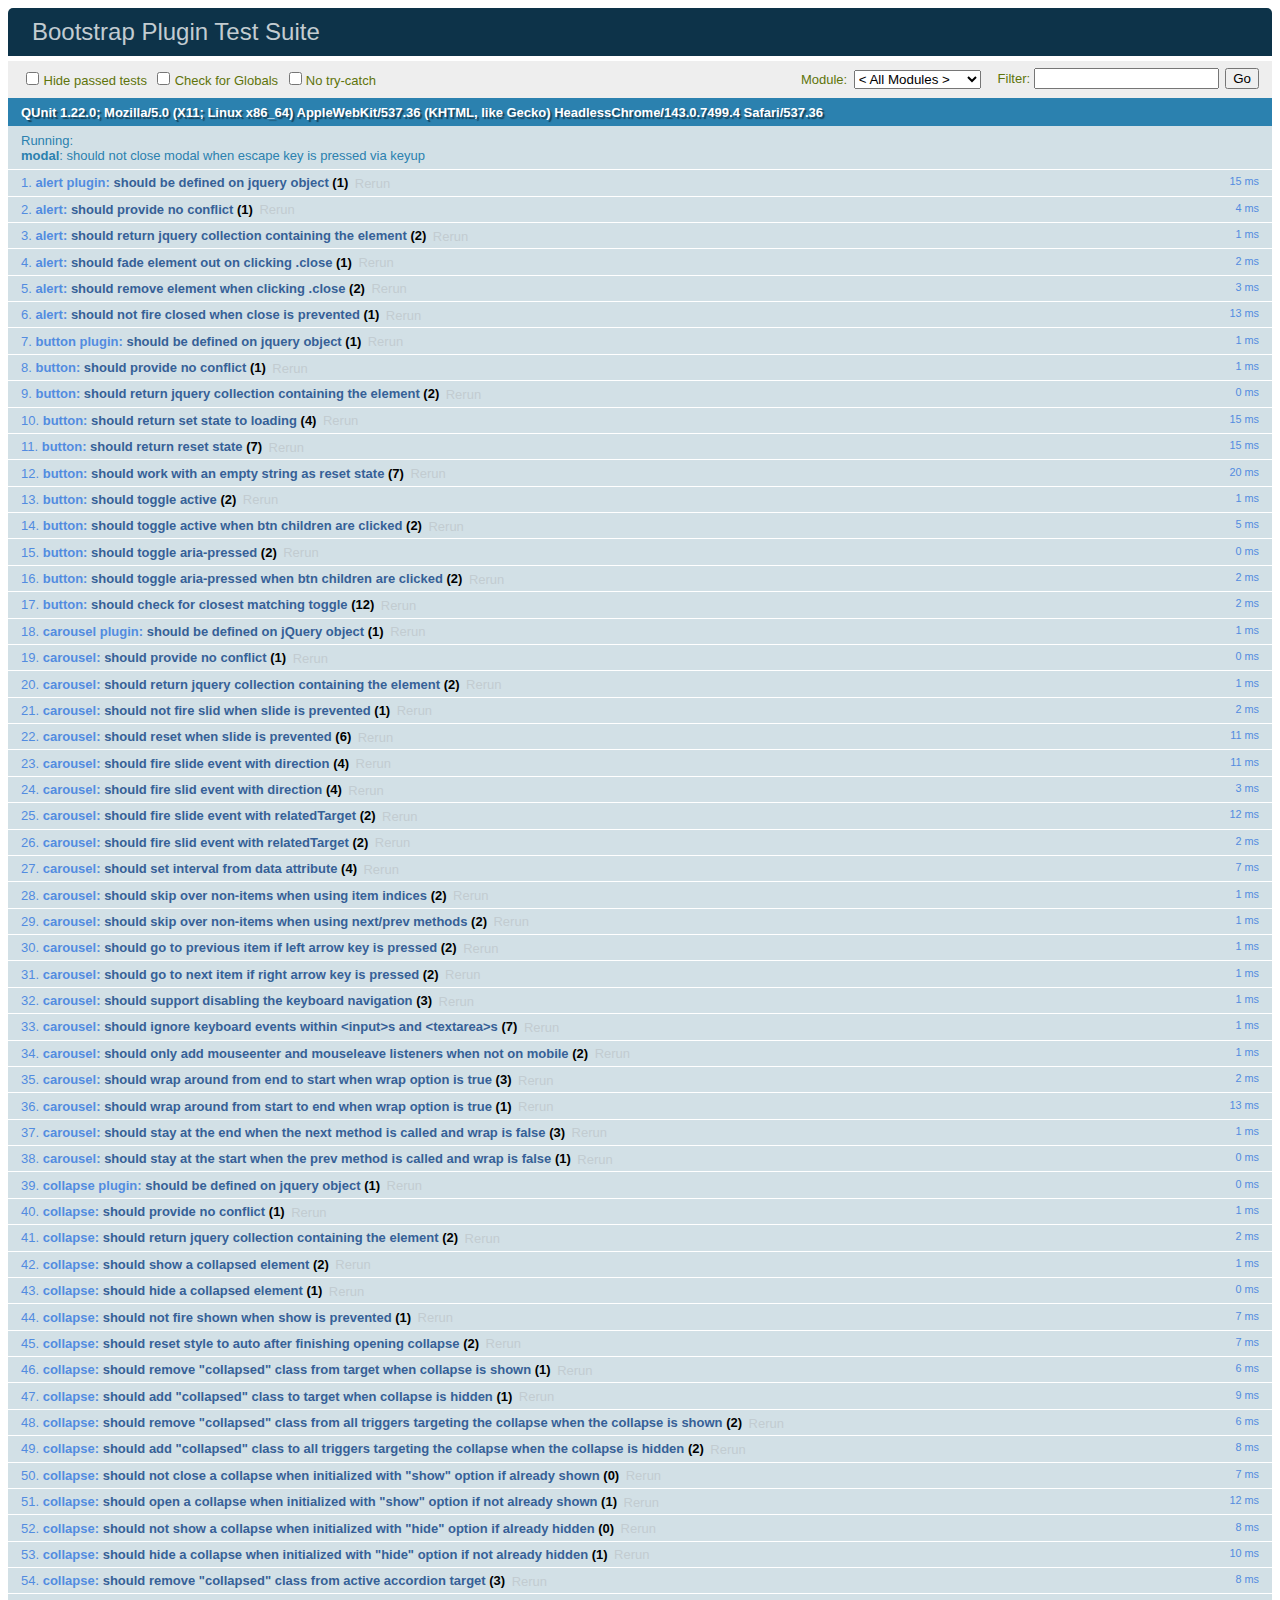
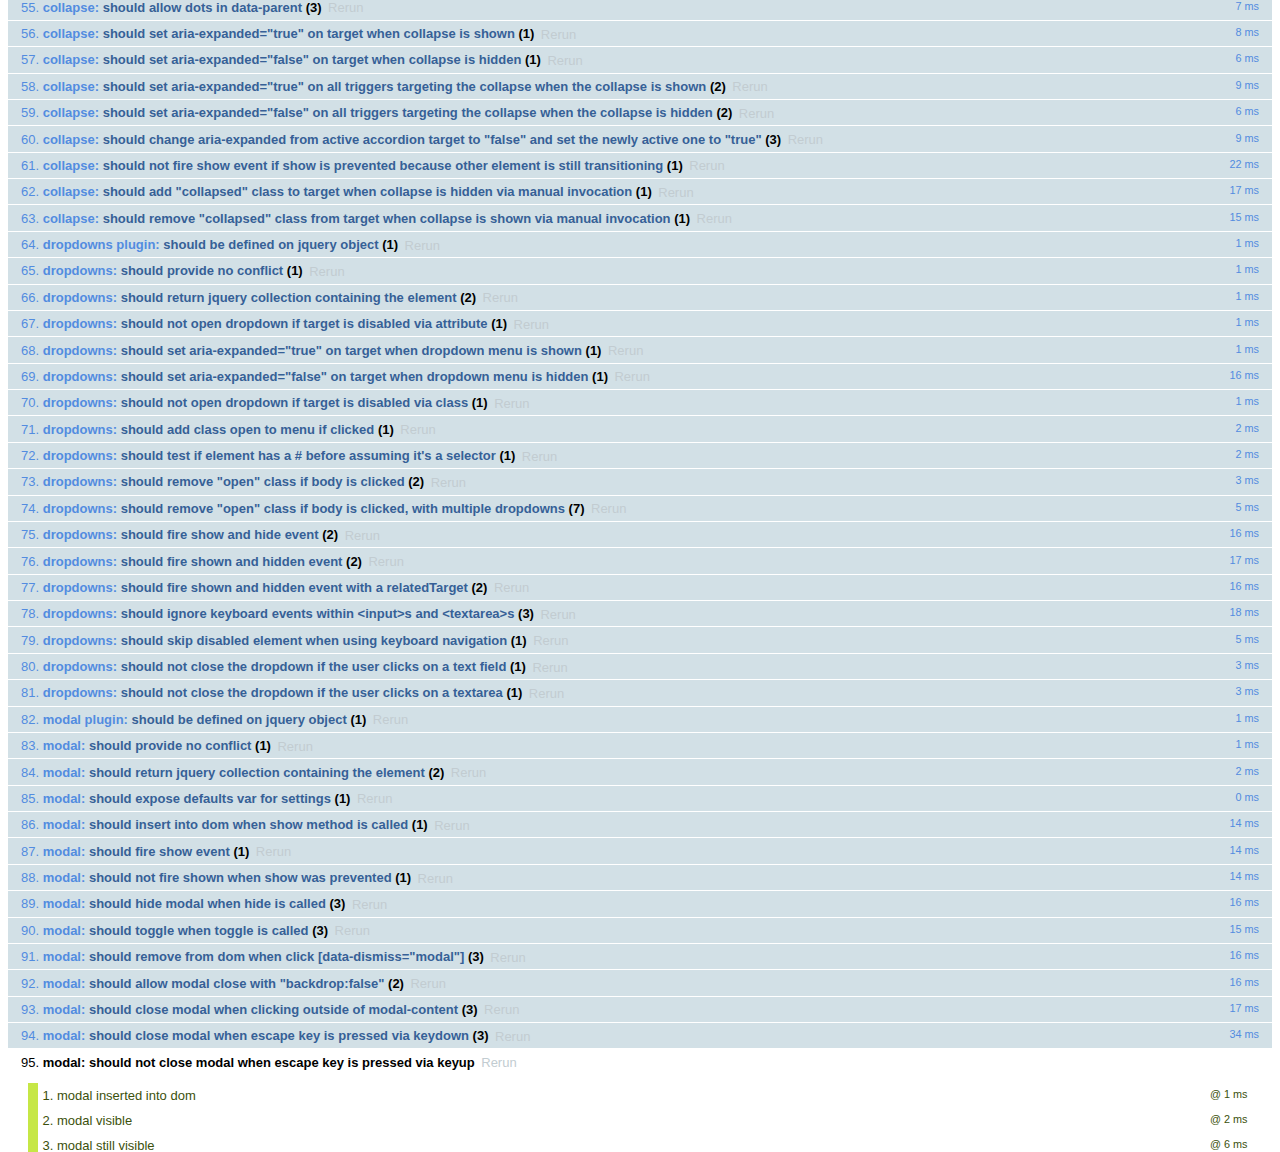
<file: Scripts/bootstrap-3.3.7/js/tests/index.html>
<!DOCTYPE html>
<html>
  <head>
    <meta charset="utf-8">
    <title>Bootstrap Plugin Test Suite</title>
    <meta name="viewport" content="width=device-width, initial-scale=1">

    <!-- jQuery -->
    <script src="vendor/jquery.min.js"></script>
    <script>
      // Disable jQuery event aliases to ensure we don't accidentally use any of them
      (function () {
        var eventAliases = [
          'blur',
          'focus',
          'focusin',
          'focusout',
          'load',
          'resize',
          'scroll',
          'unload',
          'click',
          'dblclick',
          'mousedown',
          'mouseup',
          'mousemove',
          'mouseover',
          'mouseout',
          'mouseenter',
          'mouseleave',
          'change',
          'select',
          'submit',
          'keydown',
          'keypress',
          'keyup',
          'error',
          'contextmenu',
          'hover',
          'bind',
          'unbind',
          'delegate',
          'undelegate'
        ]
        for (var i = 0; i < eventAliases.length; i++) {
          var eventAlias = eventAliases[i]
          $.fn[eventAlias] = function () {
            throw new Error('Using the ".' + eventAlias + '()" method is not allowed, so that Bootstrap can be compatible with custom jQuery builds which exclude the "event aliases" module that defines said method. See https://github.com/twbs/bootstrap/blob/master/CONTRIBUTING.md#js')
          }
        }
      })()
    </script>

    <!-- QUnit -->
    <link rel="stylesheet" href="vendor/qunit.css" media="screen">
    <script src="vendor/qunit.js"></script>
    <script>
      // See https://github.com/axemclion/grunt-saucelabs#test-result-details-with-qunit
      var log = []
      // Require assert.expect in each test
      QUnit.config.requireExpects = true
      QUnit.done(function (testResults) {
        var tests = []
        for (var i = 0, len = log.length; i < len; i++) {
          var details = log[i]
          tests.push({
            name: details.name,
            result: details.result,
            expected: details.expected,
            actual: details.actual,
            source: details.source
          })
        }
        testResults.tests = tests

        window.global_test_results = testResults
      })

      QUnit.testStart(function (testDetails) {
        $(window).scrollTop(0)
        QUnit.log(function (details) {
          if (!details.result) {
            details.name = testDetails.name
            log.push(details)
          }
        })
      })

      // Cleanup
      QUnit.testDone(function () {
        $('#qunit-fixture').empty()
        $('#modal-test, .modal-backdrop').remove()
      })

      // Display fixture on-screen on iOS to avoid false positives
      if (/iPhone|iPad|iPod/.test(navigator.userAgent)) {
        QUnit.begin(function() {
          $('#qunit-fixture').css({ top: 0, left: 0 })
        })

        QUnit.done(function () {
          $('#qunit-fixture').css({ top: '', left: '' })
        })
      }

      // Disable deprecated global QUnit method aliases in preparation for QUnit v2
      (function () {
        var methodNames = [
          'async',
          'asyncTest',
          'deepEqual',
          'equal',
          'expect',
          'module',
          'notDeepEqual',
          'notEqual',
          'notPropEqual',
          'notStrictEqual',
          'ok',
          'propEqual',
          'push',
          'start',
          'stop',
          'strictEqual',
          'test',
          'throws'
        ];
        for (var i = 0; i < methodNames.length; i++) {
          var methodName = methodNames[i];
          window[methodName] = undefined;
        }
      })();
    </script>

    <!-- Plugin sources -->
    <script>$.support.transition = false</script>
    <script src="../../js/alert.js"></script>
    <script src="../../js/button.js"></script>
    <script src="../../js/carousel.js"></script>
    <script src="../../js/collapse.js"></script>
    <script src="../../js/dropdown.js"></script>
    <script src="../../js/modal.js"></script>
    <script src="../../js/scrollspy.js"></script>
    <script src="../../js/tab.js"></script>
    <script src="../../js/tooltip.js"></script>
    <script src="../../js/popover.js"></script>
    <script src="../../js/affix.js"></script>

    <!-- Unit tests -->
    <script src="unit/alert.js"></script>
    <script src="unit/button.js"></script>
    <script src="unit/carousel.js"></script>
    <script src="unit/collapse.js"></script>
    <script src="unit/dropdown.js"></script>
    <script src="unit/modal.js"></script>
    <script src="unit/scrollspy.js"></script>
    <script src="unit/tab.js"></script>
    <script src="unit/tooltip.js"></script>
    <script src="unit/popover.js"></script>
    <script src="unit/affix.js"></script>

  </head>
  <body>
    <div id="qunit-container">
      <div id="qunit"></div>
      <div id="qunit-fixture"></div>
    </div>
  </body>
</html>
</file>
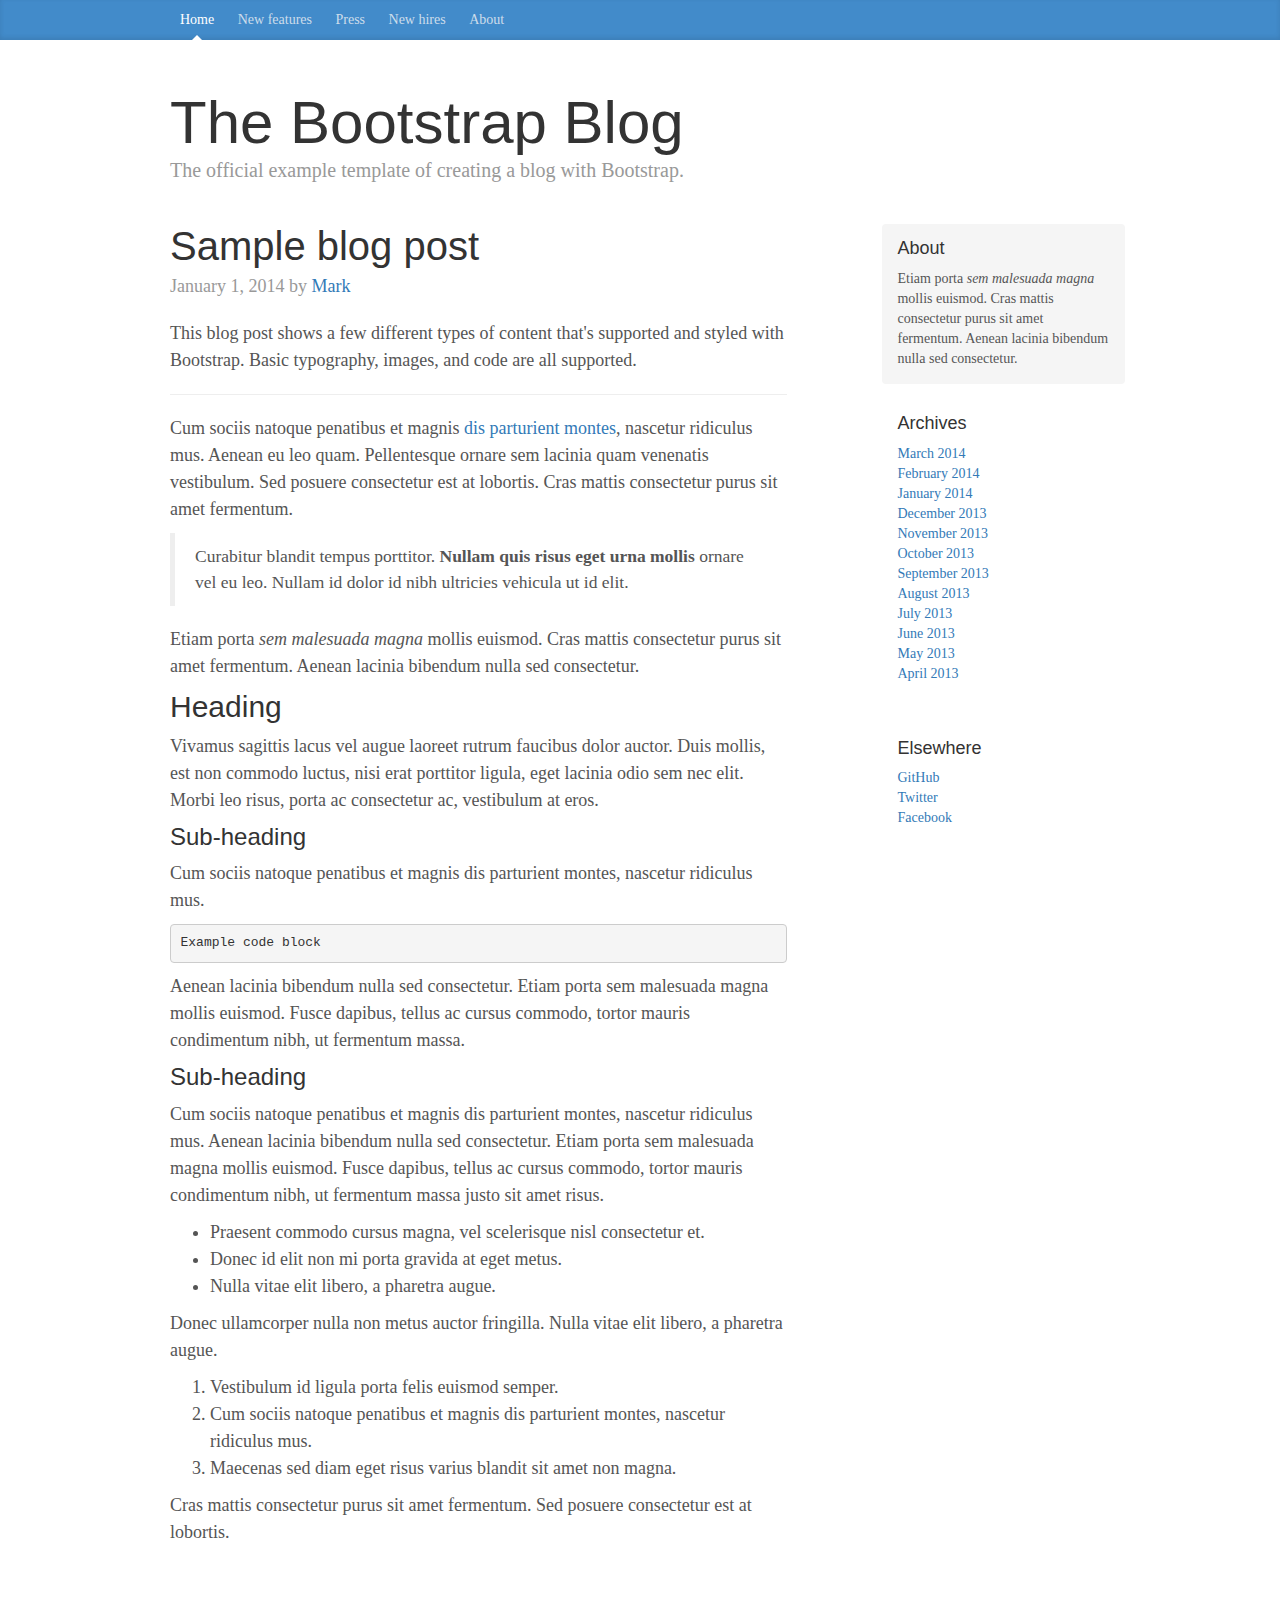
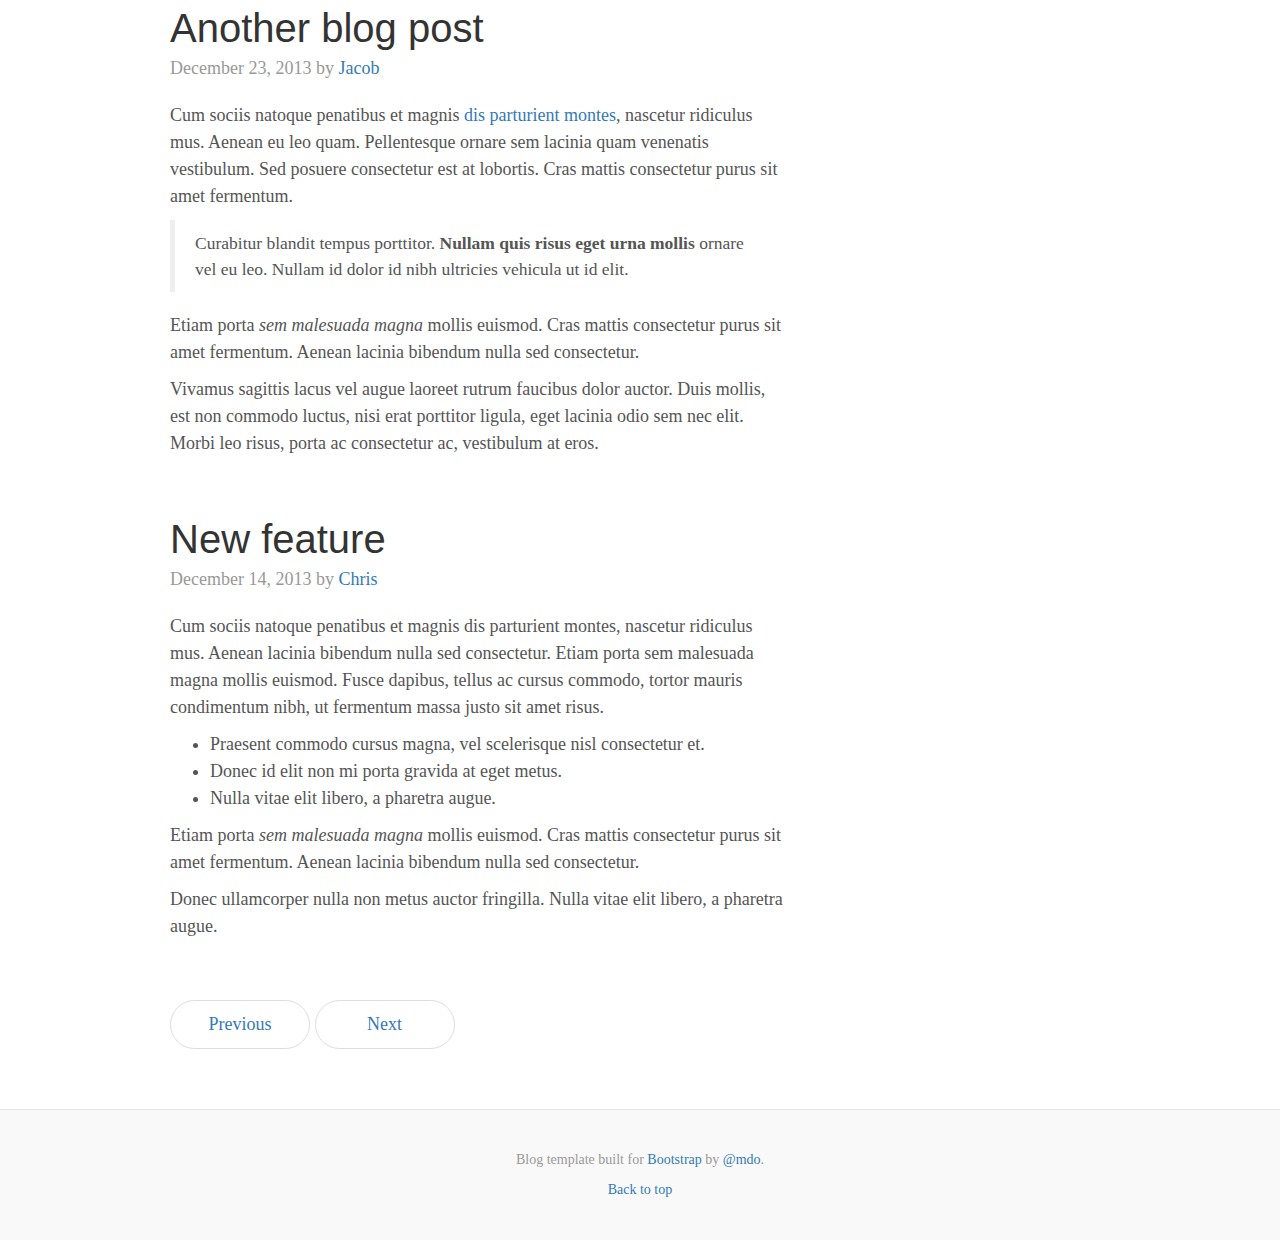
<file: Scripts/bootstrap-3.3.7/docs/examples/blog/index.html>
<!DOCTYPE html>
<html lang="en">
  <head>
    <meta charset="utf-8">
    <meta http-equiv="X-UA-Compatible" content="IE=edge">
    <meta name="viewport" content="width=device-width, initial-scale=1">
    <!-- The above 3 meta tags *must* come first in the head; any other head content must come *after* these tags -->
    <meta name="description" content="">
    <meta name="author" content="">
    <link rel="icon" href="../../favicon.ico">

    <title>Blog Template for Bootstrap</title>

    <!-- Bootstrap core CSS -->
    <link href="../../dist/css/bootstrap.min.css" rel="stylesheet">

    <!-- IE10 viewport hack for Surface/desktop Windows 8 bug -->
    <link href="../../assets/css/ie10-viewport-bug-workaround.css" rel="stylesheet">

    <!-- Custom styles for this template -->
    <link href="blog.css" rel="stylesheet">

    <!-- Just for debugging purposes. Don't actually copy these 2 lines! -->
    <!--[if lt IE 9]><script src="../../assets/js/ie8-responsive-file-warning.js"></script><![endif]-->
    <script src="../../assets/js/ie-emulation-modes-warning.js"></script>

    <!-- HTML5 shim and Respond.js for IE8 support of HTML5 elements and media queries -->
    <!--[if lt IE 9]>
      <script src="https://oss.maxcdn.com/html5shiv/3.7.3/html5shiv.min.js"></script>
      <script src="https://oss.maxcdn.com/respond/1.4.2/respond.min.js"></script>
    <![endif]-->
  </head>

  <body>

    <div class="blog-masthead">
      <div class="container">
        <nav class="blog-nav">
          <a class="blog-nav-item active" href="#">Home</a>
          <a class="blog-nav-item" href="#">New features</a>
          <a class="blog-nav-item" href="#">Press</a>
          <a class="blog-nav-item" href="#">New hires</a>
          <a class="blog-nav-item" href="#">About</a>
        </nav>
      </div>
    </div>

    <div class="container">

      <div class="blog-header">
        <h1 class="blog-title">The Bootstrap Blog</h1>
        <p class="lead blog-description">The official example template of creating a blog with Bootstrap.</p>
      </div>

      <div class="row">

        <div class="col-sm-8 blog-main">

          <div class="blog-post">
            <h2 class="blog-post-title">Sample blog post</h2>
            <p class="blog-post-meta">January 1, 2014 by <a href="#">Mark</a></p>

            <p>This blog post shows a few different types of content that's supported and styled with Bootstrap. Basic typography, images, and code are all supported.</p>
            <hr>
            <p>Cum sociis natoque penatibus et magnis <a href="#">dis parturient montes</a>, nascetur ridiculus mus. Aenean eu leo quam. Pellentesque ornare sem lacinia quam venenatis vestibulum. Sed posuere consectetur est at lobortis. Cras mattis consectetur purus sit amet fermentum.</p>
            <blockquote>
              <p>Curabitur blandit tempus porttitor. <strong>Nullam quis risus eget urna mollis</strong> ornare vel eu leo. Nullam id dolor id nibh ultricies vehicula ut id elit.</p>
            </blockquote>
            <p>Etiam porta <em>sem malesuada magna</em> mollis euismod. Cras mattis consectetur purus sit amet fermentum. Aenean lacinia bibendum nulla sed consectetur.</p>
            <h2>Heading</h2>
            <p>Vivamus sagittis lacus vel augue laoreet rutrum faucibus dolor auctor. Duis mollis, est non commodo luctus, nisi erat porttitor ligula, eget lacinia odio sem nec elit. Morbi leo risus, porta ac consectetur ac, vestibulum at eros.</p>
            <h3>Sub-heading</h3>
            <p>Cum sociis natoque penatibus et magnis dis parturient montes, nascetur ridiculus mus.</p>
            <pre><code>Example code block</code></pre>
            <p>Aenean lacinia bibendum nulla sed consectetur. Etiam porta sem malesuada magna mollis euismod. Fusce dapibus, tellus ac cursus commodo, tortor mauris condimentum nibh, ut fermentum massa.</p>
            <h3>Sub-heading</h3>
            <p>Cum sociis natoque penatibus et magnis dis parturient montes, nascetur ridiculus mus. Aenean lacinia bibendum nulla sed consectetur. Etiam porta sem malesuada magna mollis euismod. Fusce dapibus, tellus ac cursus commodo, tortor mauris condimentum nibh, ut fermentum massa justo sit amet risus.</p>
            <ul>
              <li>Praesent commodo cursus magna, vel scelerisque nisl consectetur et.</li>
              <li>Donec id elit non mi porta gravida at eget metus.</li>
              <li>Nulla vitae elit libero, a pharetra augue.</li>
            </ul>
            <p>Donec ullamcorper nulla non metus auctor fringilla. Nulla vitae elit libero, a pharetra augue.</p>
            <ol>
              <li>Vestibulum id ligula porta felis euismod semper.</li>
              <li>Cum sociis natoque penatibus et magnis dis parturient montes, nascetur ridiculus mus.</li>
              <li>Maecenas sed diam eget risus varius blandit sit amet non magna.</li>
            </ol>
            <p>Cras mattis consectetur purus sit amet fermentum. Sed posuere consectetur est at lobortis.</p>
          </div><!-- /.blog-post -->

          <div class="blog-post">
            <h2 class="blog-post-title">Another blog post</h2>
            <p class="blog-post-meta">December 23, 2013 by <a href="#">Jacob</a></p>

            <p>Cum sociis natoque penatibus et magnis <a href="#">dis parturient montes</a>, nascetur ridiculus mus. Aenean eu leo quam. Pellentesque ornare sem lacinia quam venenatis vestibulum. Sed posuere consectetur est at lobortis. Cras mattis consectetur purus sit amet fermentum.</p>
            <blockquote>
              <p>Curabitur blandit tempus porttitor. <strong>Nullam quis risus eget urna mollis</strong> ornare vel eu leo. Nullam id dolor id nibh ultricies vehicula ut id elit.</p>
            </blockquote>
            <p>Etiam porta <em>sem malesuada magna</em> mollis euismod. Cras mattis consectetur purus sit amet fermentum. Aenean lacinia bibendum nulla sed consectetur.</p>
            <p>Vivamus sagittis lacus vel augue laoreet rutrum faucibus dolor auctor. Duis mollis, est non commodo luctus, nisi erat porttitor ligula, eget lacinia odio sem nec elit. Morbi leo risus, porta ac consectetur ac, vestibulum at eros.</p>
          </div><!-- /.blog-post -->

          <div class="blog-post">
            <h2 class="blog-post-title">New feature</h2>
            <p class="blog-post-meta">December 14, 2013 by <a href="#">Chris</a></p>

            <p>Cum sociis natoque penatibus et magnis dis parturient montes, nascetur ridiculus mus. Aenean lacinia bibendum nulla sed consectetur. Etiam porta sem malesuada magna mollis euismod. Fusce dapibus, tellus ac cursus commodo, tortor mauris condimentum nibh, ut fermentum massa justo sit amet risus.</p>
            <ul>
              <li>Praesent commodo cursus magna, vel scelerisque nisl consectetur et.</li>
              <li>Donec id elit non mi porta gravida at eget metus.</li>
              <li>Nulla vitae elit libero, a pharetra augue.</li>
            </ul>
            <p>Etiam porta <em>sem malesuada magna</em> mollis euismod. Cras mattis consectetur purus sit amet fermentum. Aenean lacinia bibendum nulla sed consectetur.</p>
            <p>Donec ullamcorper nulla non metus auctor fringilla. Nulla vitae elit libero, a pharetra augue.</p>
          </div><!-- /.blog-post -->

          <nav>
            <ul class="pager">
              <li><a href="#">Previous</a></li>
              <li><a href="#">Next</a></li>
            </ul>
          </nav>

        </div><!-- /.blog-main -->

        <div class="col-sm-3 col-sm-offset-1 blog-sidebar">
          <div class="sidebar-module sidebar-module-inset">
            <h4>About</h4>
            <p>Etiam porta <em>sem malesuada magna</em> mollis euismod. Cras mattis consectetur purus sit amet fermentum. Aenean lacinia bibendum nulla sed consectetur.</p>
          </div>
          <div class="sidebar-module">
            <h4>Archives</h4>
            <ol class="list-unstyled">
              <li><a href="#">March 2014</a></li>
              <li><a href="#">February 2014</a></li>
              <li><a href="#">January 2014</a></li>
              <li><a href="#">December 2013</a></li>
              <li><a href="#">November 2013</a></li>
              <li><a href="#">October 2013</a></li>
              <li><a href="#">September 2013</a></li>
              <li><a href="#">August 2013</a></li>
              <li><a href="#">July 2013</a></li>
              <li><a href="#">June 2013</a></li>
              <li><a href="#">May 2013</a></li>
              <li><a href="#">April 2013</a></li>
            </ol>
          </div>
          <div class="sidebar-module">
            <h4>Elsewhere</h4>
            <ol class="list-unstyled">
              <li><a href="#">GitHub</a></li>
              <li><a href="#">Twitter</a></li>
              <li><a href="#">Facebook</a></li>
            </ol>
          </div>
        </div><!-- /.blog-sidebar -->

      </div><!-- /.row -->

    </div><!-- /.container -->

    <footer class="blog-footer">
      <p>Blog template built for <a href="http://getbootstrap.com">Bootstrap</a> by <a href="https://twitter.com/mdo">@mdo</a>.</p>
      <p>
        <a href="#">Back to top</a>
      </p>
    </footer>


    <!-- Bootstrap core JavaScript
    ================================================== -->
    <!-- Placed at the end of the document so the pages load faster -->
    <script src="https://ajax.googleapis.com/ajax/libs/jquery/1.12.4/jquery.min.js"></script>
    <script>window.jQuery || document.write('<script src="../../assets/js/vendor/jquery.min.js"><\/script>')</script>
    <script src="../../dist/js/bootstrap.min.js"></script>
    <!-- IE10 viewport hack for Surface/desktop Windows 8 bug -->
    <script src="../../assets/js/ie10-viewport-bug-workaround.js"></script>
  </body>
</html>
</file>
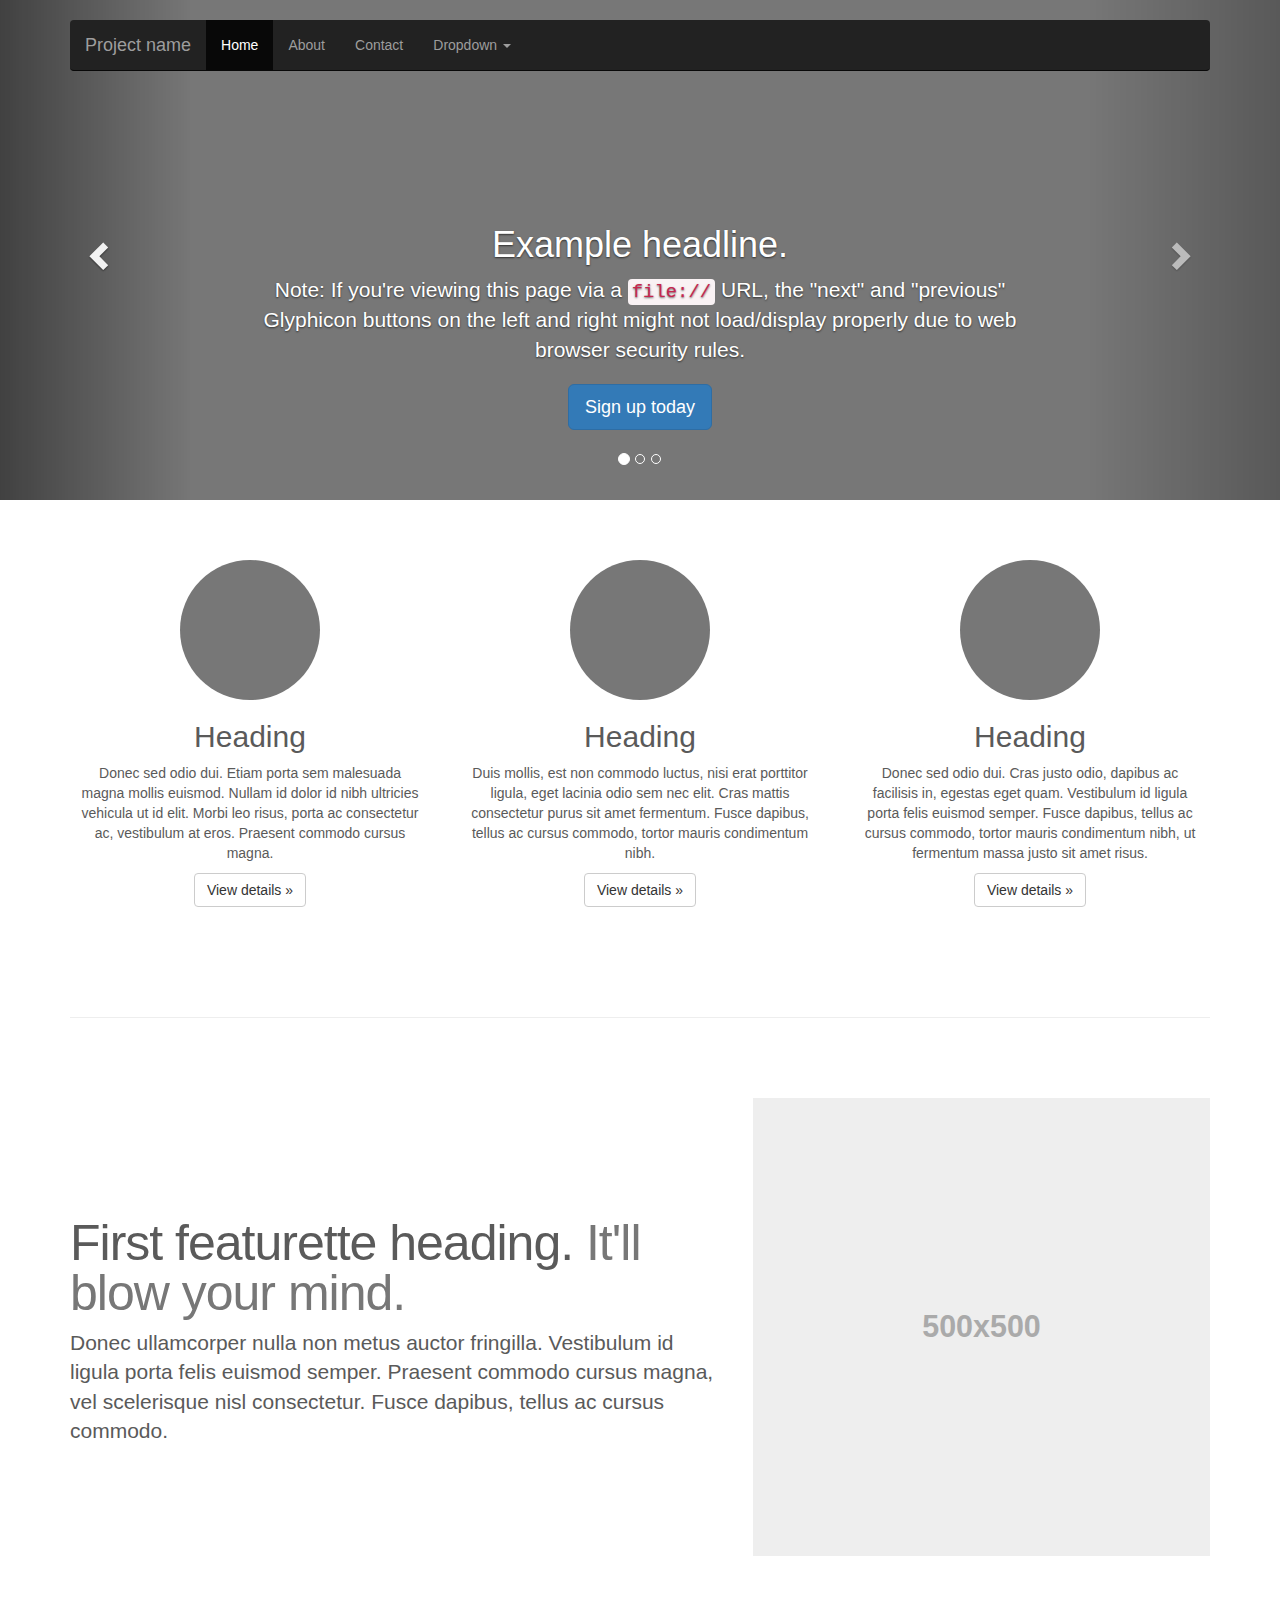
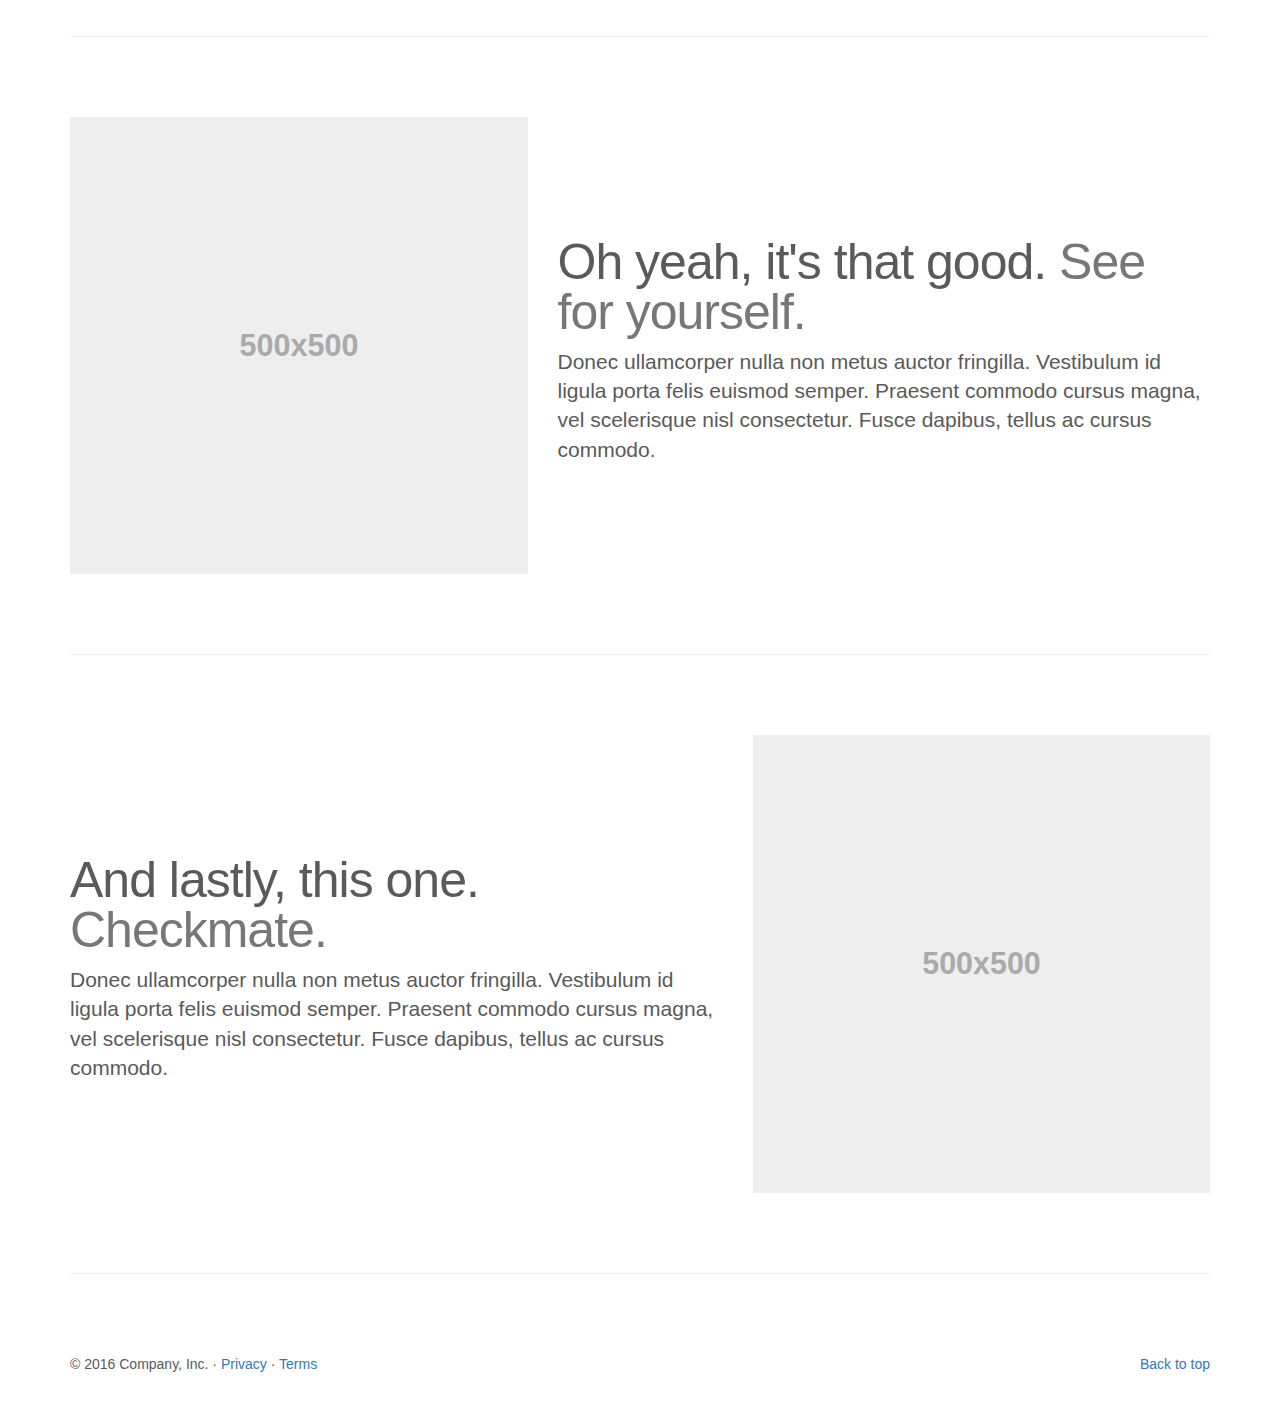
<file: Scripts/bootstrap-3.3.7/docs/examples/carousel/index.html>
<!DOCTYPE html>
<html lang="en">
  <head>
    <meta charset="utf-8">
    <meta http-equiv="X-UA-Compatible" content="IE=edge">
    <meta name="viewport" content="width=device-width, initial-scale=1">
    <!-- The above 3 meta tags *must* come first in the head; any other head content must come *after* these tags -->
    <meta name="description" content="">
    <meta name="author" content="">
    <link rel="icon" href="../../favicon.ico">

    <title>Carousel Template for Bootstrap</title>

    <!-- Bootstrap core CSS -->
    <link href="../../dist/css/bootstrap.min.css" rel="stylesheet">

    <!-- IE10 viewport hack for Surface/desktop Windows 8 bug -->
    <link href="../../assets/css/ie10-viewport-bug-workaround.css" rel="stylesheet">

    <!-- Just for debugging purposes. Don't actually copy these 2 lines! -->
    <!--[if lt IE 9]><script src="../../assets/js/ie8-responsive-file-warning.js"></script><![endif]-->
    <script src="../../assets/js/ie-emulation-modes-warning.js"></script>

    <!-- HTML5 shim and Respond.js for IE8 support of HTML5 elements and media queries -->
    <!--[if lt IE 9]>
      <script src="https://oss.maxcdn.com/html5shiv/3.7.3/html5shiv.min.js"></script>
      <script src="https://oss.maxcdn.com/respond/1.4.2/respond.min.js"></script>
    <![endif]-->

    <!-- Custom styles for this template -->
    <link href="carousel.css" rel="stylesheet">
  </head>
<!-- NAVBAR
================================================== -->
  <body>
    <div class="navbar-wrapper">
      <div class="container">

        <nav class="navbar navbar-inverse navbar-static-top">
          <div class="container">
            <div class="navbar-header">
              <button type="button" class="navbar-toggle collapsed" data-toggle="collapse" data-target="#navbar" aria-expanded="false" aria-controls="navbar">
                <span class="sr-only">Toggle navigation</span>
                <span class="icon-bar"></span>
                <span class="icon-bar"></span>
                <span class="icon-bar"></span>
              </button>
              <a class="navbar-brand" href="#">Project name</a>
            </div>
            <div id="navbar" class="navbar-collapse collapse">
              <ul class="nav navbar-nav">
                <li class="active"><a href="#">Home</a></li>
                <li><a href="#about">About</a></li>
                <li><a href="#contact">Contact</a></li>
                <li class="dropdown">
                  <a href="#" class="dropdown-toggle" data-toggle="dropdown" role="button" aria-haspopup="true" aria-expanded="false">Dropdown <span class="caret"></span></a>
                  <ul class="dropdown-menu">
                    <li><a href="#">Action</a></li>
                    <li><a href="#">Another action</a></li>
                    <li><a href="#">Something else here</a></li>
                    <li role="separator" class="divider"></li>
                    <li class="dropdown-header">Nav header</li>
                    <li><a href="#">Separated link</a></li>
                    <li><a href="#">One more separated link</a></li>
                  </ul>
                </li>
              </ul>
            </div>
          </div>
        </nav>

      </div>
    </div>


    <!-- Carousel
    ================================================== -->
    <div id="myCarousel" class="carousel slide" data-ride="carousel">
      <!-- Indicators -->
      <ol class="carousel-indicators">
        <li data-target="#myCarousel" data-slide-to="0" class="active"></li>
        <li data-target="#myCarousel" data-slide-to="1"></li>
        <li data-target="#myCarousel" data-slide-to="2"></li>
      </ol>
      <div class="carousel-inner" role="listbox">
        <div class="item active">
          <img class="first-slide" src="[data-uri]" alt="First slide">
          <div class="container">
            <div class="carousel-caption">
              <h1>Example headline.</h1>
              <p>Note: If you're viewing this page via a <code>file://</code> URL, the "next" and "previous" Glyphicon buttons on the left and right might not load/display properly due to web browser security rules.</p>
              <p><a class="btn btn-lg btn-primary" href="#" role="button">Sign up today</a></p>
            </div>
          </div>
        </div>
        <div class="item">
          <img class="second-slide" src="[data-uri]" alt="Second slide">
          <div class="container">
            <div class="carousel-caption">
              <h1>Another example headline.</h1>
              <p>Cras justo odio, dapibus ac facilisis in, egestas eget quam. Donec id elit non mi porta gravida at eget metus. Nullam id dolor id nibh ultricies vehicula ut id elit.</p>
              <p><a class="btn btn-lg btn-primary" href="#" role="button">Learn more</a></p>
            </div>
          </div>
        </div>
        <div class="item">
          <img class="third-slide" src="[data-uri]" alt="Third slide">
          <div class="container">
            <div class="carousel-caption">
              <h1>One more for good measure.</h1>
              <p>Cras justo odio, dapibus ac facilisis in, egestas eget quam. Donec id elit non mi porta gravida at eget metus. Nullam id dolor id nibh ultricies vehicula ut id elit.</p>
              <p><a class="btn btn-lg btn-primary" href="#" role="button">Browse gallery</a></p>
            </div>
          </div>
        </div>
      </div>
      <a class="left carousel-control" href="#myCarousel" role="button" data-slide="prev">
        <span class="glyphicon glyphicon-chevron-left" aria-hidden="true"></span>
        <span class="sr-only">Previous</span>
      </a>
      <a class="right carousel-control" href="#myCarousel" role="button" data-slide="next">
        <span class="glyphicon glyphicon-chevron-right" aria-hidden="true"></span>
        <span class="sr-only">Next</span>
      </a>
    </div><!-- /.carousel -->


    <!-- Marketing messaging and featurettes
    ================================================== -->
    <!-- Wrap the rest of the page in another container to center all the content. -->

    <div class="container marketing">

      <!-- Three columns of text below the carousel -->
      <div class="row">
        <div class="col-lg-4">
          <img class="img-circle" src="[data-uri]" alt="Generic placeholder image" width="140" height="140">
          <h2>Heading</h2>
          <p>Donec sed odio dui. Etiam porta sem malesuada magna mollis euismod. Nullam id dolor id nibh ultricies vehicula ut id elit. Morbi leo risus, porta ac consectetur ac, vestibulum at eros. Praesent commodo cursus magna.</p>
          <p><a class="btn btn-default" href="#" role="button">View details &raquo;</a></p>
        </div><!-- /.col-lg-4 -->
        <div class="col-lg-4">
          <img class="img-circle" src="[data-uri]" alt="Generic placeholder image" width="140" height="140">
          <h2>Heading</h2>
          <p>Duis mollis, est non commodo luctus, nisi erat porttitor ligula, eget lacinia odio sem nec elit. Cras mattis consectetur purus sit amet fermentum. Fusce dapibus, tellus ac cursus commodo, tortor mauris condimentum nibh.</p>
          <p><a class="btn btn-default" href="#" role="button">View details &raquo;</a></p>
        </div><!-- /.col-lg-4 -->
        <div class="col-lg-4">
          <img class="img-circle" src="[data-uri]" alt="Generic placeholder image" width="140" height="140">
          <h2>Heading</h2>
          <p>Donec sed odio dui. Cras justo odio, dapibus ac facilisis in, egestas eget quam. Vestibulum id ligula porta felis euismod semper. Fusce dapibus, tellus ac cursus commodo, tortor mauris condimentum nibh, ut fermentum massa justo sit amet risus.</p>
          <p><a class="btn btn-default" href="#" role="button">View details &raquo;</a></p>
        </div><!-- /.col-lg-4 -->
      </div><!-- /.row -->


      <!-- START THE FEATURETTES -->

      <hr class="featurette-divider">

      <div class="row featurette">
        <div class="col-md-7">
          <h2 class="featurette-heading">First featurette heading. <span class="text-muted">It'll blow your mind.</span></h2>
          <p class="lead">Donec ullamcorper nulla non metus auctor fringilla. Vestibulum id ligula porta felis euismod semper. Praesent commodo cursus magna, vel scelerisque nisl consectetur. Fusce dapibus, tellus ac cursus commodo.</p>
        </div>
        <div class="col-md-5">
          <img class="featurette-image img-responsive center-block" data-src="holder.js/500x500/auto" alt="Generic placeholder image">
        </div>
      </div>

      <hr class="featurette-divider">

      <div class="row featurette">
        <div class="col-md-7 col-md-push-5">
          <h2 class="featurette-heading">Oh yeah, it's that good. <span class="text-muted">See for yourself.</span></h2>
          <p class="lead">Donec ullamcorper nulla non metus auctor fringilla. Vestibulum id ligula porta felis euismod semper. Praesent commodo cursus magna, vel scelerisque nisl consectetur. Fusce dapibus, tellus ac cursus commodo.</p>
        </div>
        <div class="col-md-5 col-md-pull-7">
          <img class="featurette-image img-responsive center-block" data-src="holder.js/500x500/auto" alt="Generic placeholder image">
        </div>
      </div>

      <hr class="featurette-divider">

      <div class="row featurette">
        <div class="col-md-7">
          <h2 class="featurette-heading">And lastly, this one. <span class="text-muted">Checkmate.</span></h2>
          <p class="lead">Donec ullamcorper nulla non metus auctor fringilla. Vestibulum id ligula porta felis euismod semper. Praesent commodo cursus magna, vel scelerisque nisl consectetur. Fusce dapibus, tellus ac cursus commodo.</p>
        </div>
        <div class="col-md-5">
          <img class="featurette-image img-responsive center-block" data-src="holder.js/500x500/auto" alt="Generic placeholder image">
        </div>
      </div>

      <hr class="featurette-divider">

      <!-- /END THE FEATURETTES -->


      <!-- FOOTER -->
      <footer>
        <p class="pull-right"><a href="#">Back to top</a></p>
        <p>&copy; 2016 Company, Inc. &middot; <a href="#">Privacy</a> &middot; <a href="#">Terms</a></p>
      </footer>

    </div><!-- /.container -->


    <!-- Bootstrap core JavaScript
    ================================================== -->
    <!-- Placed at the end of the document so the pages load faster -->
    <script src="https://ajax.googleapis.com/ajax/libs/jquery/1.12.4/jquery.min.js"></script>
    <script>window.jQuery || document.write('<script src="../../assets/js/vendor/jquery.min.js"><\/script>')</script>
    <script src="../../dist/js/bootstrap.min.js"></script>
    <!-- Just to make our placeholder images work. Don't actually copy the next line! -->
    <script src="../../assets/js/vendor/holder.min.js"></script>
    <!-- IE10 viewport hack for Surface/desktop Windows 8 bug -->
    <script src="../../assets/js/ie10-viewport-bug-workaround.js"></script>
  </body>
</html>
</file>
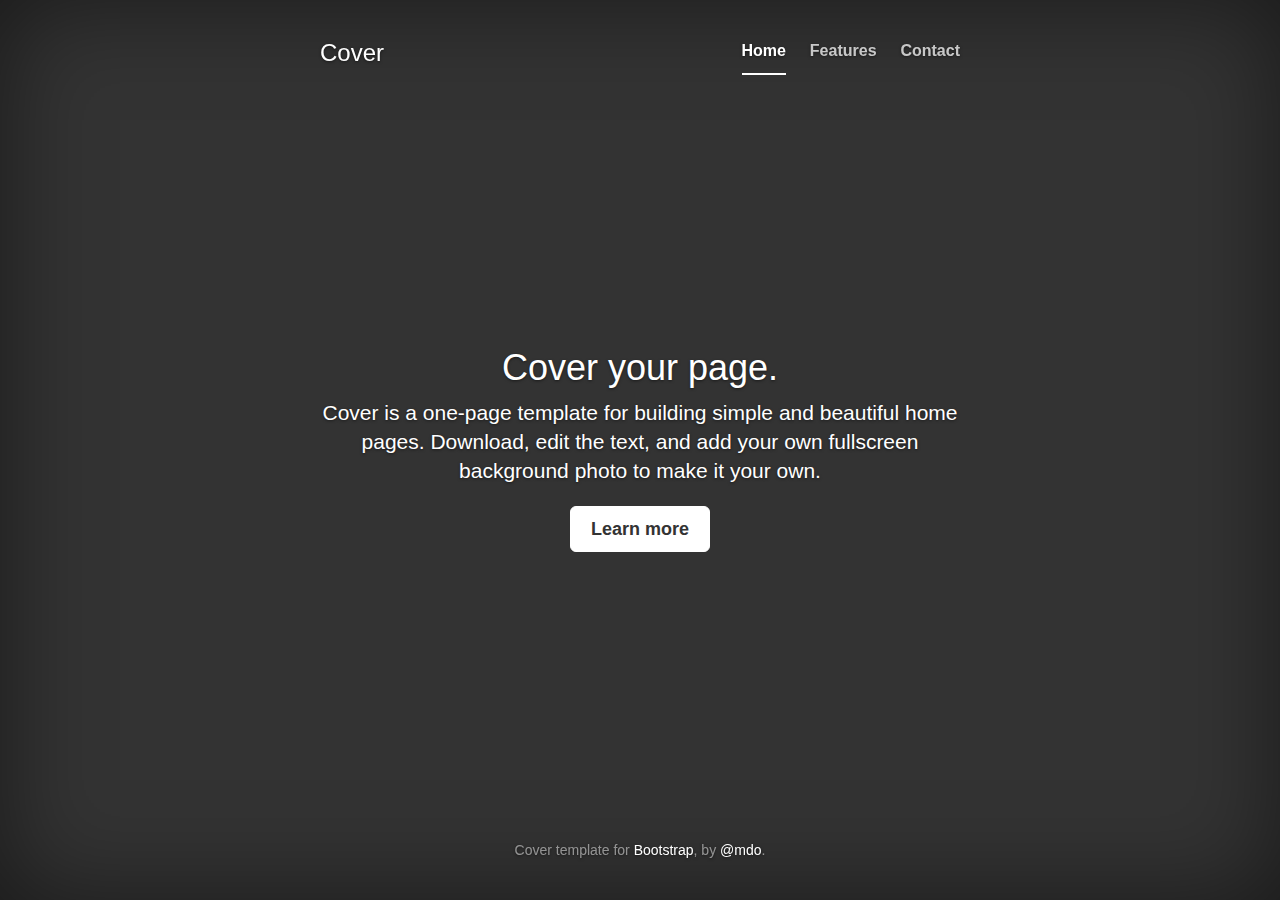
<file: Scripts/bootstrap-3.3.7/docs/examples/cover/index.html>
<!DOCTYPE html>
<html lang="en">
  <head>
    <meta charset="utf-8">
    <meta http-equiv="X-UA-Compatible" content="IE=edge">
    <meta name="viewport" content="width=device-width, initial-scale=1">
    <!-- The above 3 meta tags *must* come first in the head; any other head content must come *after* these tags -->
    <meta name="description" content="">
    <meta name="author" content="">
    <link rel="icon" href="../../favicon.ico">

    <title>Cover Template for Bootstrap</title>

    <!-- Bootstrap core CSS -->
    <link href="../../dist/css/bootstrap.min.css" rel="stylesheet">

    <!-- IE10 viewport hack for Surface/desktop Windows 8 bug -->
    <link href="../../assets/css/ie10-viewport-bug-workaround.css" rel="stylesheet">

    <!-- Custom styles for this template -->
    <link href="cover.css" rel="stylesheet">

    <!-- Just for debugging purposes. Don't actually copy these 2 lines! -->
    <!--[if lt IE 9]><script src="../../assets/js/ie8-responsive-file-warning.js"></script><![endif]-->
    <script src="../../assets/js/ie-emulation-modes-warning.js"></script>

    <!-- HTML5 shim and Respond.js for IE8 support of HTML5 elements and media queries -->
    <!--[if lt IE 9]>
      <script src="https://oss.maxcdn.com/html5shiv/3.7.3/html5shiv.min.js"></script>
      <script src="https://oss.maxcdn.com/respond/1.4.2/respond.min.js"></script>
    <![endif]-->
  </head>

  <body>

    <div class="site-wrapper">

      <div class="site-wrapper-inner">

        <div class="cover-container">

          <div class="masthead clearfix">
            <div class="inner">
              <h3 class="masthead-brand">Cover</h3>
              <nav>
                <ul class="nav masthead-nav">
                  <li class="active"><a href="#">Home</a></li>
                  <li><a href="#">Features</a></li>
                  <li><a href="#">Contact</a></li>
                </ul>
              </nav>
            </div>
          </div>

          <div class="inner cover">
            <h1 class="cover-heading">Cover your page.</h1>
            <p class="lead">Cover is a one-page template for building simple and beautiful home pages. Download, edit the text, and add your own fullscreen background photo to make it your own.</p>
            <p class="lead">
              <a href="#" class="btn btn-lg btn-default">Learn more</a>
            </p>
          </div>

          <div class="mastfoot">
            <div class="inner">
              <p>Cover template for <a href="http://getbootstrap.com">Bootstrap</a>, by <a href="https://twitter.com/mdo">@mdo</a>.</p>
            </div>
          </div>

        </div>

      </div>

    </div>

    <!-- Bootstrap core JavaScript
    ================================================== -->
    <!-- Placed at the end of the document so the pages load faster -->
    <script src="https://ajax.googleapis.com/ajax/libs/jquery/1.12.4/jquery.min.js"></script>
    <script>window.jQuery || document.write('<script src="../../assets/js/vendor/jquery.min.js"><\/script>')</script>
    <script src="../../dist/js/bootstrap.min.js"></script>
    <!-- IE10 viewport hack for Surface/desktop Windows 8 bug -->
    <script src="../../assets/js/ie10-viewport-bug-workaround.js"></script>
  </body>
</html>
</file>
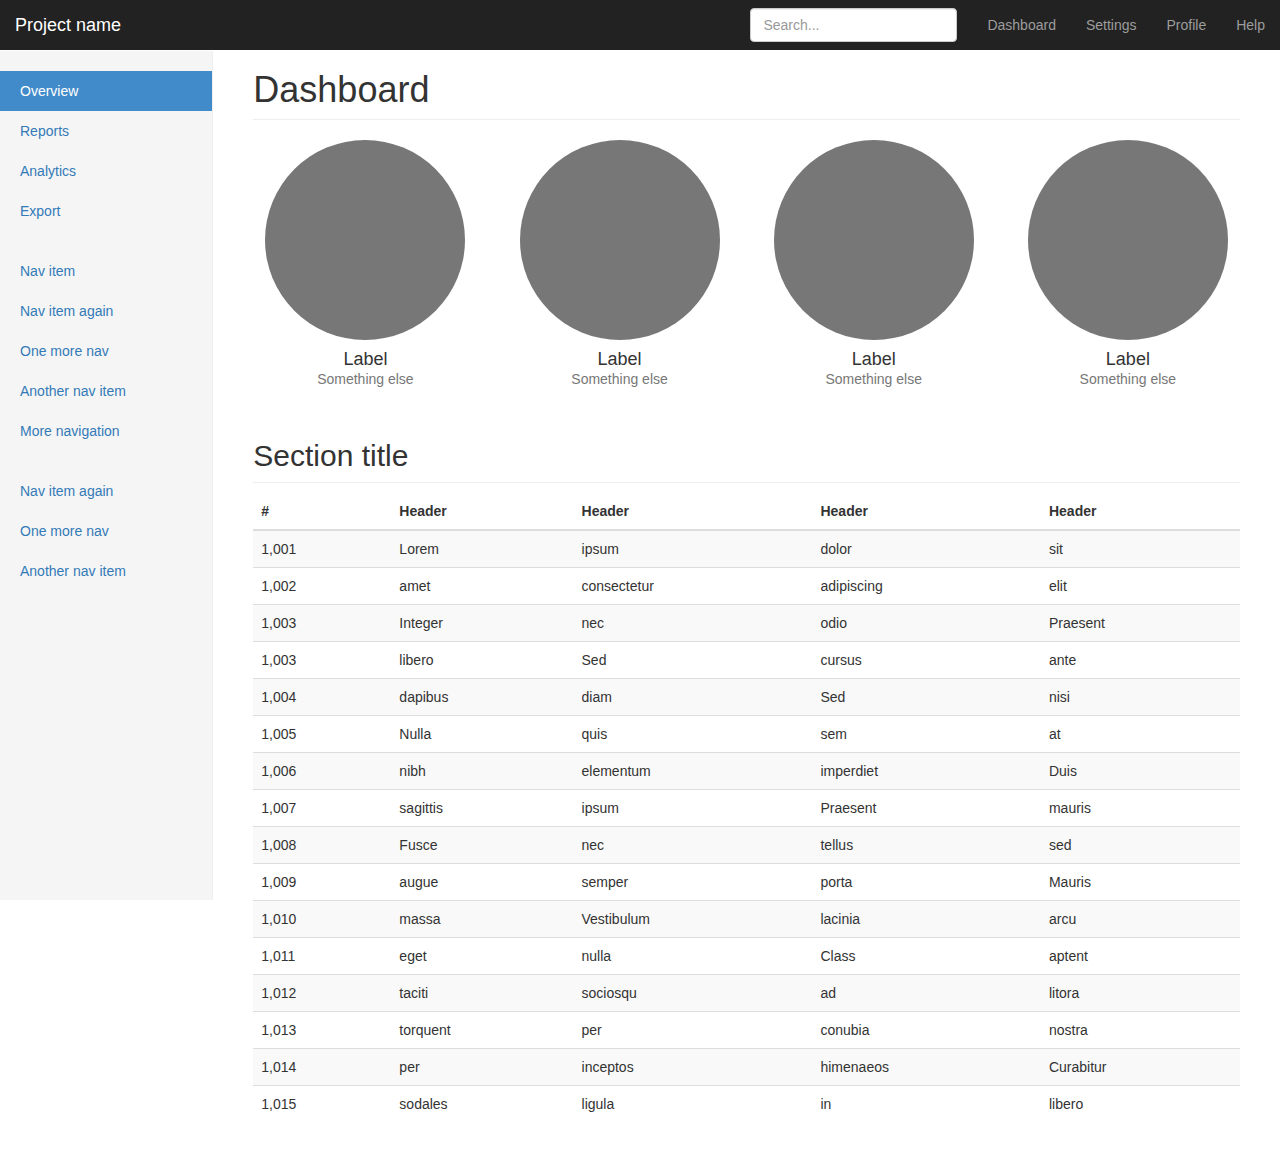
<file: Scripts/bootstrap-3.3.7/docs/examples/dashboard/index.html>
<!DOCTYPE html>
<html lang="en">
  <head>
    <meta charset="utf-8">
    <meta http-equiv="X-UA-Compatible" content="IE=edge">
    <meta name="viewport" content="width=device-width, initial-scale=1">
    <!-- The above 3 meta tags *must* come first in the head; any other head content must come *after* these tags -->
    <meta name="description" content="">
    <meta name="author" content="">
    <link rel="icon" href="../../favicon.ico">

    <title>Dashboard Template for Bootstrap</title>

    <!-- Bootstrap core CSS -->
    <link href="../../dist/css/bootstrap.min.css" rel="stylesheet">

    <!-- IE10 viewport hack for Surface/desktop Windows 8 bug -->
    <link href="../../assets/css/ie10-viewport-bug-workaround.css" rel="stylesheet">

    <!-- Custom styles for this template -->
    <link href="dashboard.css" rel="stylesheet">

    <!-- Just for debugging purposes. Don't actually copy these 2 lines! -->
    <!--[if lt IE 9]><script src="../../assets/js/ie8-responsive-file-warning.js"></script><![endif]-->
    <script src="../../assets/js/ie-emulation-modes-warning.js"></script>

    <!-- HTML5 shim and Respond.js for IE8 support of HTML5 elements and media queries -->
    <!--[if lt IE 9]>
      <script src="https://oss.maxcdn.com/html5shiv/3.7.3/html5shiv.min.js"></script>
      <script src="https://oss.maxcdn.com/respond/1.4.2/respond.min.js"></script>
    <![endif]-->
  </head>

  <body>

    <nav class="navbar navbar-inverse navbar-fixed-top">
      <div class="container-fluid">
        <div class="navbar-header">
          <button type="button" class="navbar-toggle collapsed" data-toggle="collapse" data-target="#navbar" aria-expanded="false" aria-controls="navbar">
            <span class="sr-only">Toggle navigation</span>
            <span class="icon-bar"></span>
            <span class="icon-bar"></span>
            <span class="icon-bar"></span>
          </button>
          <a class="navbar-brand" href="#">Project name</a>
        </div>
        <div id="navbar" class="navbar-collapse collapse">
          <ul class="nav navbar-nav navbar-right">
            <li><a href="#">Dashboard</a></li>
            <li><a href="#">Settings</a></li>
            <li><a href="#">Profile</a></li>
            <li><a href="#">Help</a></li>
          </ul>
          <form class="navbar-form navbar-right">
            <input type="text" class="form-control" placeholder="Search...">
          </form>
        </div>
      </div>
    </nav>

    <div class="container-fluid">
      <div class="row">
        <div class="col-sm-3 col-md-2 sidebar">
          <ul class="nav nav-sidebar">
            <li class="active"><a href="#">Overview <span class="sr-only">(current)</span></a></li>
            <li><a href="#">Reports</a></li>
            <li><a href="#">Analytics</a></li>
            <li><a href="#">Export</a></li>
          </ul>
          <ul class="nav nav-sidebar">
            <li><a href="">Nav item</a></li>
            <li><a href="">Nav item again</a></li>
            <li><a href="">One more nav</a></li>
            <li><a href="">Another nav item</a></li>
            <li><a href="">More navigation</a></li>
          </ul>
          <ul class="nav nav-sidebar">
            <li><a href="">Nav item again</a></li>
            <li><a href="">One more nav</a></li>
            <li><a href="">Another nav item</a></li>
          </ul>
        </div>
        <div class="col-sm-9 col-sm-offset-3 col-md-10 col-md-offset-2 main">
          <h1 class="page-header">Dashboard</h1>

          <div class="row placeholders">
            <div class="col-xs-6 col-sm-3 placeholder">
              <img src="[data-uri]" width="200" height="200" class="img-responsive" alt="Generic placeholder thumbnail">
              <h4>Label</h4>
              <span class="text-muted">Something else</span>
            </div>
            <div class="col-xs-6 col-sm-3 placeholder">
              <img src="[data-uri]" width="200" height="200" class="img-responsive" alt="Generic placeholder thumbnail">
              <h4>Label</h4>
              <span class="text-muted">Something else</span>
            </div>
            <div class="col-xs-6 col-sm-3 placeholder">
              <img src="[data-uri]" width="200" height="200" class="img-responsive" alt="Generic placeholder thumbnail">
              <h4>Label</h4>
              <span class="text-muted">Something else</span>
            </div>
            <div class="col-xs-6 col-sm-3 placeholder">
              <img src="[data-uri]" width="200" height="200" class="img-responsive" alt="Generic placeholder thumbnail">
              <h4>Label</h4>
              <span class="text-muted">Something else</span>
            </div>
          </div>

          <h2 class="sub-header">Section title</h2>
          <div class="table-responsive">
            <table class="table table-striped">
              <thead>
                <tr>
                  <th>#</th>
                  <th>Header</th>
                  <th>Header</th>
                  <th>Header</th>
                  <th>Header</th>
                </tr>
              </thead>
              <tbody>
                <tr>
                  <td>1,001</td>
                  <td>Lorem</td>
                  <td>ipsum</td>
                  <td>dolor</td>
                  <td>sit</td>
                </tr>
                <tr>
                  <td>1,002</td>
                  <td>amet</td>
                  <td>consectetur</td>
                  <td>adipiscing</td>
                  <td>elit</td>
                </tr>
                <tr>
                  <td>1,003</td>
                  <td>Integer</td>
                  <td>nec</td>
                  <td>odio</td>
                  <td>Praesent</td>
                </tr>
                <tr>
                  <td>1,003</td>
                  <td>libero</td>
                  <td>Sed</td>
                  <td>cursus</td>
                  <td>ante</td>
                </tr>
                <tr>
                  <td>1,004</td>
                  <td>dapibus</td>
                  <td>diam</td>
                  <td>Sed</td>
                  <td>nisi</td>
                </tr>
                <tr>
                  <td>1,005</td>
                  <td>Nulla</td>
                  <td>quis</td>
                  <td>sem</td>
                  <td>at</td>
                </tr>
                <tr>
                  <td>1,006</td>
                  <td>nibh</td>
                  <td>elementum</td>
                  <td>imperdiet</td>
                  <td>Duis</td>
                </tr>
                <tr>
                  <td>1,007</td>
                  <td>sagittis</td>
                  <td>ipsum</td>
                  <td>Praesent</td>
                  <td>mauris</td>
                </tr>
                <tr>
                  <td>1,008</td>
                  <td>Fusce</td>
                  <td>nec</td>
                  <td>tellus</td>
                  <td>sed</td>
                </tr>
                <tr>
                  <td>1,009</td>
                  <td>augue</td>
                  <td>semper</td>
                  <td>porta</td>
                  <td>Mauris</td>
                </tr>
                <tr>
                  <td>1,010</td>
                  <td>massa</td>
                  <td>Vestibulum</td>
                  <td>lacinia</td>
                  <td>arcu</td>
                </tr>
                <tr>
                  <td>1,011</td>
                  <td>eget</td>
                  <td>nulla</td>
                  <td>Class</td>
                  <td>aptent</td>
                </tr>
                <tr>
                  <td>1,012</td>
                  <td>taciti</td>
                  <td>sociosqu</td>
                  <td>ad</td>
                  <td>litora</td>
                </tr>
                <tr>
                  <td>1,013</td>
                  <td>torquent</td>
                  <td>per</td>
                  <td>conubia</td>
                  <td>nostra</td>
                </tr>
                <tr>
                  <td>1,014</td>
                  <td>per</td>
                  <td>inceptos</td>
                  <td>himenaeos</td>
                  <td>Curabitur</td>
                </tr>
                <tr>
                  <td>1,015</td>
                  <td>sodales</td>
                  <td>ligula</td>
                  <td>in</td>
                  <td>libero</td>
                </tr>
              </tbody>
            </table>
          </div>
        </div>
      </div>
    </div>

    <!-- Bootstrap core JavaScript
    ================================================== -->
    <!-- Placed at the end of the document so the pages load faster -->
    <script src="https://ajax.googleapis.com/ajax/libs/jquery/1.12.4/jquery.min.js"></script>
    <script>window.jQuery || document.write('<script src="../../assets/js/vendor/jquery.min.js"><\/script>')</script>
    <script src="../../dist/js/bootstrap.min.js"></script>
    <!-- Just to make our placeholder images work. Don't actually copy the next line! -->
    <script src="../../assets/js/vendor/holder.min.js"></script>
    <!-- IE10 viewport hack for Surface/desktop Windows 8 bug -->
    <script src="../../assets/js/ie10-viewport-bug-workaround.js"></script>
  </body>
</html>
</file>
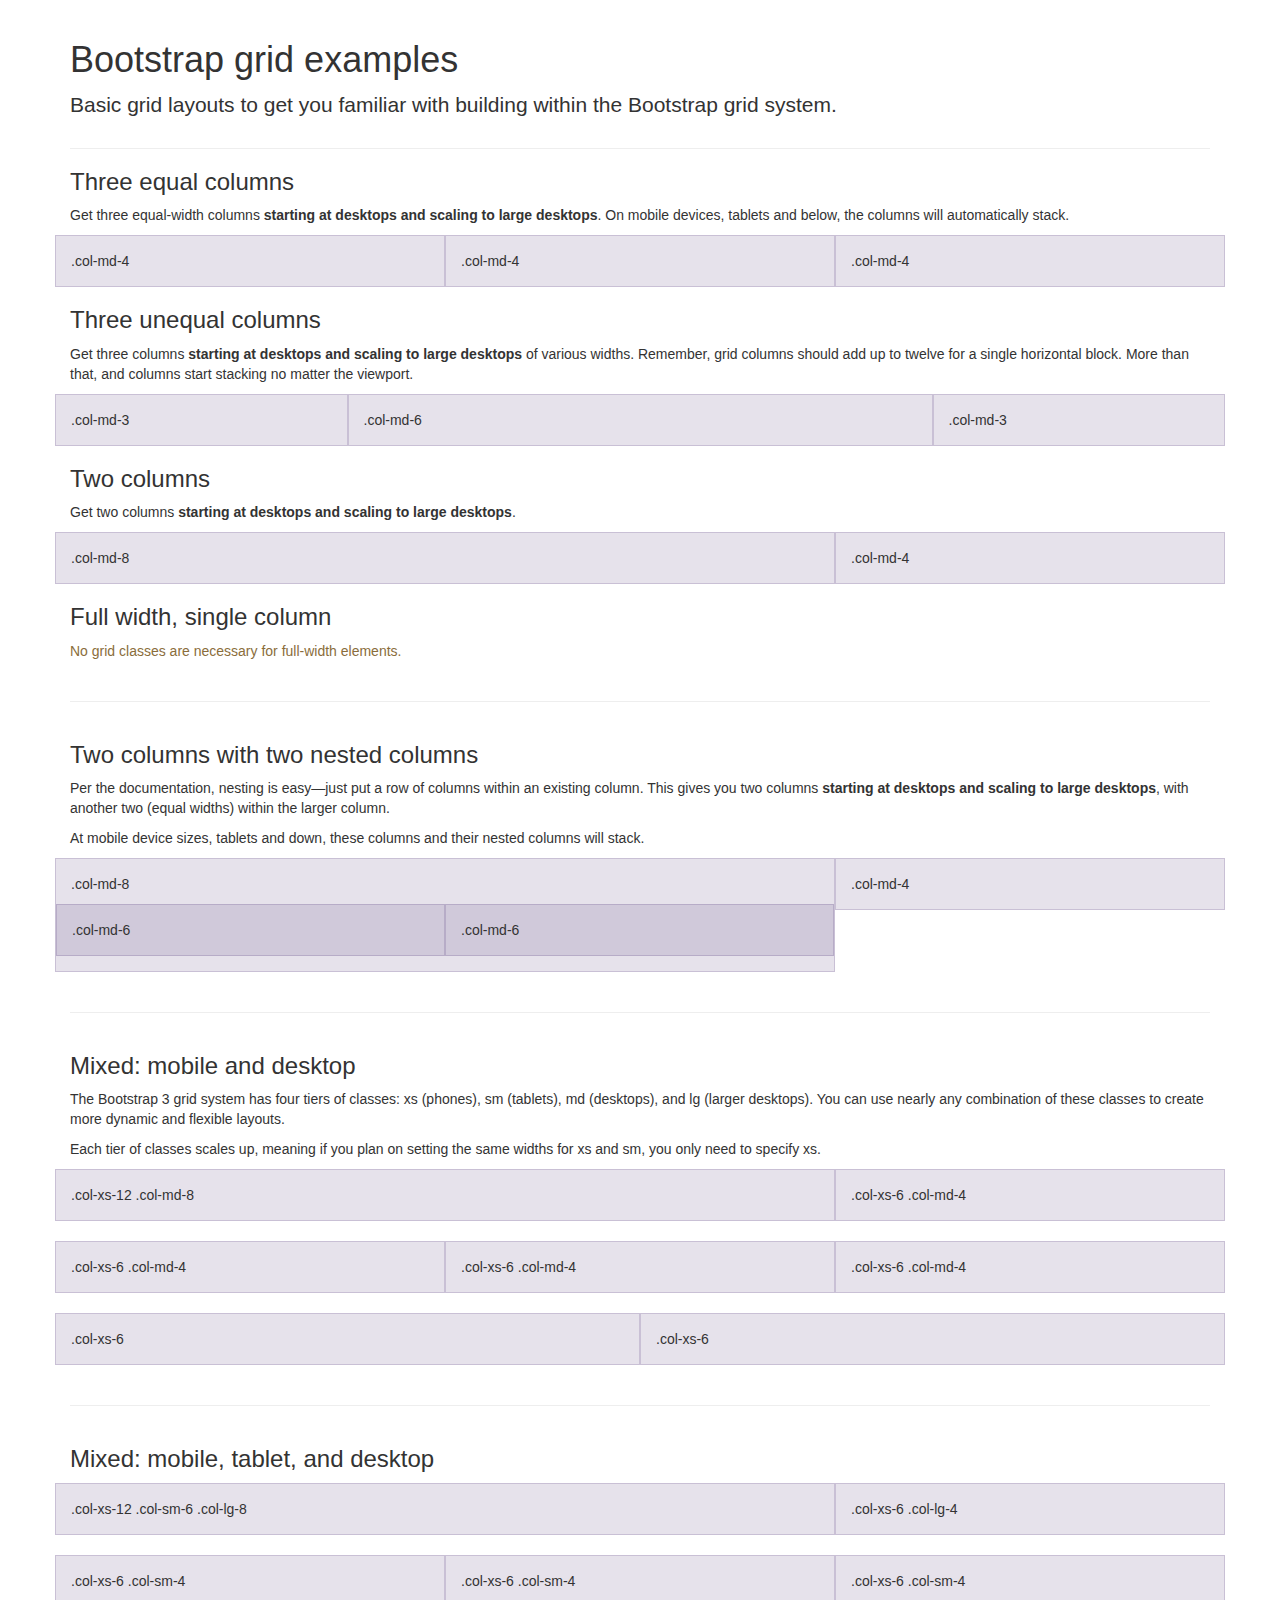
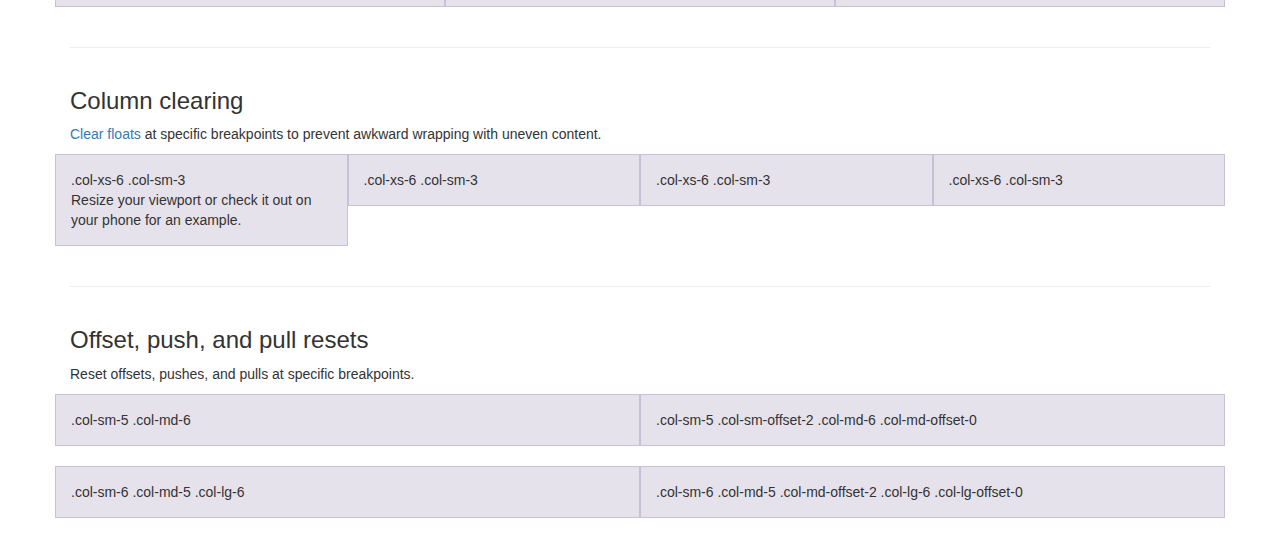
<file: Scripts/bootstrap-3.3.7/docs/examples/grid/index.html>
<!DOCTYPE html>
<html lang="en">
  <head>
    <meta charset="utf-8">
    <meta http-equiv="X-UA-Compatible" content="IE=edge">
    <meta name="viewport" content="width=device-width, initial-scale=1">
    <!-- The above 3 meta tags *must* come first in the head; any other head content must come *after* these tags -->
    <meta name="description" content="">
    <meta name="author" content="">
    <link rel="icon" href="../../favicon.ico">

    <title>Grid Template for Bootstrap</title>

    <!-- Bootstrap core CSS -->
    <link href="../../dist/css/bootstrap.min.css" rel="stylesheet">

    <!-- IE10 viewport hack for Surface/desktop Windows 8 bug -->
    <link href="../../assets/css/ie10-viewport-bug-workaround.css" rel="stylesheet">

    <!-- Custom styles for this template -->
    <link href="grid.css" rel="stylesheet">

    <!-- Just for debugging purposes. Don't actually copy these 2 lines! -->
    <!--[if lt IE 9]><script src="../../assets/js/ie8-responsive-file-warning.js"></script><![endif]-->
    <script src="../../assets/js/ie-emulation-modes-warning.js"></script>

    <!-- HTML5 shim and Respond.js for IE8 support of HTML5 elements and media queries -->
    <!--[if lt IE 9]>
      <script src="https://oss.maxcdn.com/html5shiv/3.7.3/html5shiv.min.js"></script>
      <script src="https://oss.maxcdn.com/respond/1.4.2/respond.min.js"></script>
    <![endif]-->
  </head>

  <body>
    <div class="container">

      <div class="page-header">
        <h1>Bootstrap grid examples</h1>
        <p class="lead">Basic grid layouts to get you familiar with building within the Bootstrap grid system.</p>
      </div>

      <h3>Three equal columns</h3>
      <p>Get three equal-width columns <strong>starting at desktops and scaling to large desktops</strong>. On mobile devices, tablets and below, the columns will automatically stack.</p>
      <div class="row">
        <div class="col-md-4">.col-md-4</div>
        <div class="col-md-4">.col-md-4</div>
        <div class="col-md-4">.col-md-4</div>
      </div>

      <h3>Three unequal columns</h3>
      <p>Get three columns <strong>starting at desktops and scaling to large desktops</strong> of various widths. Remember, grid columns should add up to twelve for a single horizontal block. More than that, and columns start stacking no matter the viewport.</p>
      <div class="row">
        <div class="col-md-3">.col-md-3</div>
        <div class="col-md-6">.col-md-6</div>
        <div class="col-md-3">.col-md-3</div>
      </div>

      <h3>Two columns</h3>
      <p>Get two columns <strong>starting at desktops and scaling to large desktops</strong>.</p>
      <div class="row">
        <div class="col-md-8">.col-md-8</div>
        <div class="col-md-4">.col-md-4</div>
      </div>

      <h3>Full width, single column</h3>
      <p class="text-warning">No grid classes are necessary for full-width elements.</p>

      <hr>

      <h3>Two columns with two nested columns</h3>
      <p>Per the documentation, nesting is easy—just put a row of columns within an existing column. This gives you two columns <strong>starting at desktops and scaling to large desktops</strong>, with another two (equal widths) within the larger column.</p>
      <p>At mobile device sizes, tablets and down, these columns and their nested columns will stack.</p>
      <div class="row">
        <div class="col-md-8">
          .col-md-8
          <div class="row">
            <div class="col-md-6">.col-md-6</div>
            <div class="col-md-6">.col-md-6</div>
          </div>
        </div>
        <div class="col-md-4">.col-md-4</div>
      </div>

      <hr>

      <h3>Mixed: mobile and desktop</h3>
      <p>The Bootstrap 3 grid system has four tiers of classes: xs (phones), sm (tablets), md (desktops), and lg (larger desktops). You can use nearly any combination of these classes to create more dynamic and flexible layouts.</p>
      <p>Each tier of classes scales up, meaning if you plan on setting the same widths for xs and sm, you only need to specify xs.</p>
      <div class="row">
        <div class="col-xs-12 col-md-8">.col-xs-12 .col-md-8</div>
        <div class="col-xs-6 col-md-4">.col-xs-6 .col-md-4</div>
      </div>
      <div class="row">
        <div class="col-xs-6 col-md-4">.col-xs-6 .col-md-4</div>
        <div class="col-xs-6 col-md-4">.col-xs-6 .col-md-4</div>
        <div class="col-xs-6 col-md-4">.col-xs-6 .col-md-4</div>
      </div>
      <div class="row">
        <div class="col-xs-6">.col-xs-6</div>
        <div class="col-xs-6">.col-xs-6</div>
      </div>

      <hr>

      <h3>Mixed: mobile, tablet, and desktop</h3>
      <p></p>
      <div class="row">
        <div class="col-xs-12 col-sm-6 col-lg-8">.col-xs-12 .col-sm-6 .col-lg-8</div>
        <div class="col-xs-6 col-lg-4">.col-xs-6 .col-lg-4</div>
      </div>
      <div class="row">
        <div class="col-xs-6 col-sm-4">.col-xs-6 .col-sm-4</div>
        <div class="col-xs-6 col-sm-4">.col-xs-6 .col-sm-4</div>
        <div class="col-xs-6 col-sm-4">.col-xs-6 .col-sm-4</div>
      </div>

      <hr>

      <h3>Column clearing</h3>
      <p><a href="http://getbootstrap.com/css/#grid-responsive-resets">Clear floats</a> at specific breakpoints to prevent awkward wrapping with uneven content.</p>
      <div class="row">
        <div class="col-xs-6 col-sm-3">
          .col-xs-6 .col-sm-3
          <br>
          Resize your viewport or check it out on your phone for an example.
        </div>
        <div class="col-xs-6 col-sm-3">.col-xs-6 .col-sm-3</div>

        <!-- Add the extra clearfix for only the required viewport -->
        <div class="clearfix visible-xs"></div>

        <div class="col-xs-6 col-sm-3">.col-xs-6 .col-sm-3</div>
        <div class="col-xs-6 col-sm-3">.col-xs-6 .col-sm-3</div>
      </div>

      <hr>

      <h3>Offset, push, and pull resets</h3>
      <p>Reset offsets, pushes, and pulls at specific breakpoints.</p>
      <div class="row">
        <div class="col-sm-5 col-md-6">.col-sm-5 .col-md-6</div>
        <div class="col-sm-5 col-sm-offset-2 col-md-6 col-md-offset-0">.col-sm-5 .col-sm-offset-2 .col-md-6 .col-md-offset-0</div>
      </div>
      <div class="row">
        <div class="col-sm-6 col-md-5 col-lg-6">.col-sm-6 .col-md-5 .col-lg-6</div>
        <div class="col-sm-6 col-md-5 col-md-offset-2 col-lg-6 col-lg-offset-0">.col-sm-6 .col-md-5 .col-md-offset-2 .col-lg-6 .col-lg-offset-0</div>
      </div>


    </div> <!-- /container -->


    <!-- IE10 viewport hack for Surface/desktop Windows 8 bug -->
    <script src="../../assets/js/ie10-viewport-bug-workaround.js"></script>
  </body>
</html>
</file>
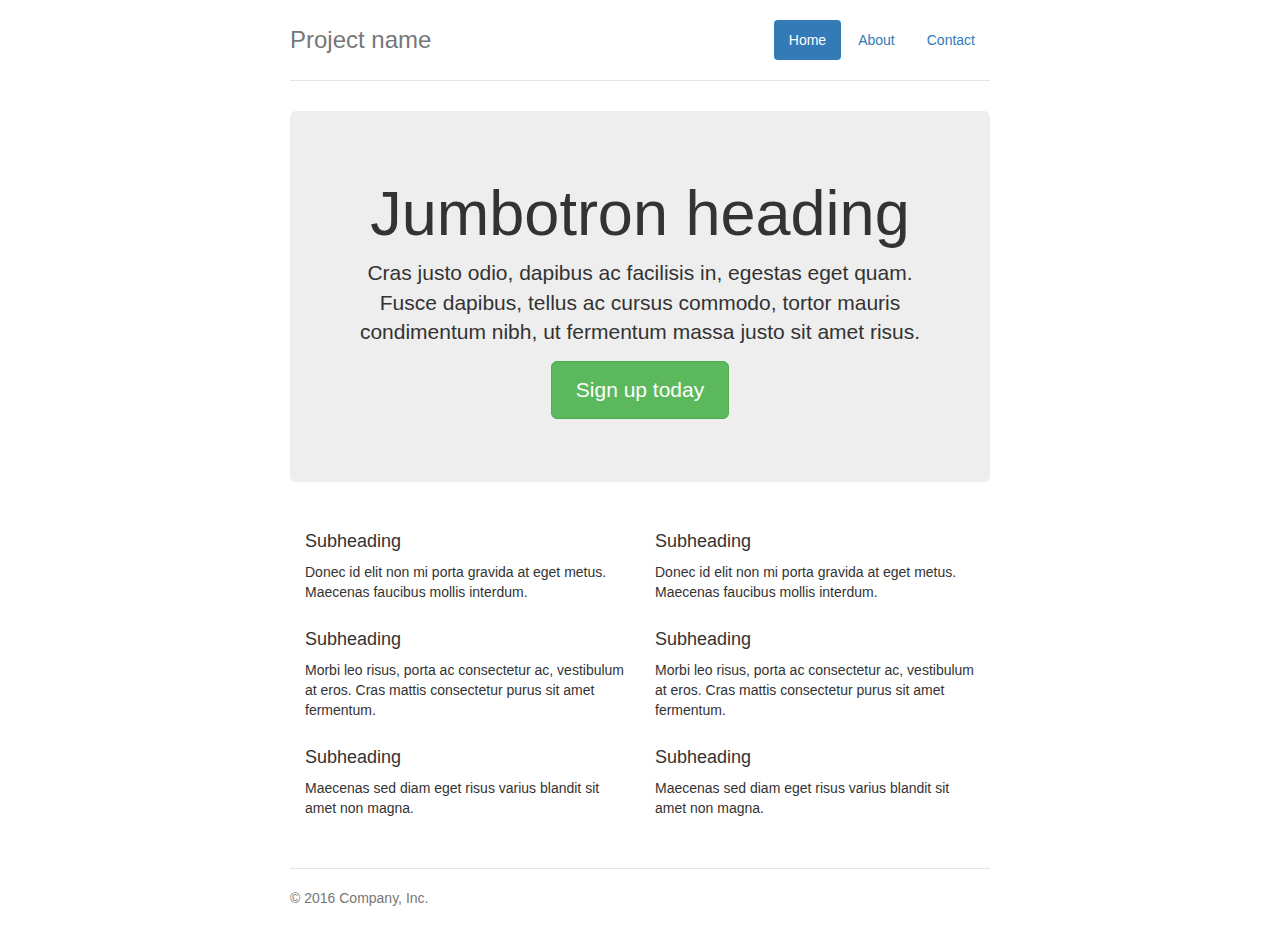
<file: Scripts/bootstrap-3.3.7/docs/examples/jumbotron-narrow/index.html>
<!DOCTYPE html>
<html lang="en">
  <head>
    <meta charset="utf-8">
    <meta http-equiv="X-UA-Compatible" content="IE=edge">
    <meta name="viewport" content="width=device-width, initial-scale=1">
    <!-- The above 3 meta tags *must* come first in the head; any other head content must come *after* these tags -->
    <meta name="description" content="">
    <meta name="author" content="">
    <link rel="icon" href="../../favicon.ico">

    <title>Narrow Jumbotron Template for Bootstrap</title>

    <!-- Bootstrap core CSS -->
    <link href="../../dist/css/bootstrap.min.css" rel="stylesheet">

    <!-- IE10 viewport hack for Surface/desktop Windows 8 bug -->
    <link href="../../assets/css/ie10-viewport-bug-workaround.css" rel="stylesheet">

    <!-- Custom styles for this template -->
    <link href="jumbotron-narrow.css" rel="stylesheet">

    <!-- Just for debugging purposes. Don't actually copy these 2 lines! -->
    <!--[if lt IE 9]><script src="../../assets/js/ie8-responsive-file-warning.js"></script><![endif]-->
    <script src="../../assets/js/ie-emulation-modes-warning.js"></script>

    <!-- HTML5 shim and Respond.js for IE8 support of HTML5 elements and media queries -->
    <!--[if lt IE 9]>
      <script src="https://oss.maxcdn.com/html5shiv/3.7.3/html5shiv.min.js"></script>
      <script src="https://oss.maxcdn.com/respond/1.4.2/respond.min.js"></script>
    <![endif]-->
  </head>

  <body>

    <div class="container">
      <div class="header clearfix">
        <nav>
          <ul class="nav nav-pills pull-right">
            <li role="presentation" class="active"><a href="#">Home</a></li>
            <li role="presentation"><a href="#">About</a></li>
            <li role="presentation"><a href="#">Contact</a></li>
          </ul>
        </nav>
        <h3 class="text-muted">Project name</h3>
      </div>

      <div class="jumbotron">
        <h1>Jumbotron heading</h1>
        <p class="lead">Cras justo odio, dapibus ac facilisis in, egestas eget quam. Fusce dapibus, tellus ac cursus commodo, tortor mauris condimentum nibh, ut fermentum massa justo sit amet risus.</p>
        <p><a class="btn btn-lg btn-success" href="#" role="button">Sign up today</a></p>
      </div>

      <div class="row marketing">
        <div class="col-lg-6">
          <h4>Subheading</h4>
          <p>Donec id elit non mi porta gravida at eget metus. Maecenas faucibus mollis interdum.</p>

          <h4>Subheading</h4>
          <p>Morbi leo risus, porta ac consectetur ac, vestibulum at eros. Cras mattis consectetur purus sit amet fermentum.</p>

          <h4>Subheading</h4>
          <p>Maecenas sed diam eget risus varius blandit sit amet non magna.</p>
        </div>

        <div class="col-lg-6">
          <h4>Subheading</h4>
          <p>Donec id elit non mi porta gravida at eget metus. Maecenas faucibus mollis interdum.</p>

          <h4>Subheading</h4>
          <p>Morbi leo risus, porta ac consectetur ac, vestibulum at eros. Cras mattis consectetur purus sit amet fermentum.</p>

          <h4>Subheading</h4>
          <p>Maecenas sed diam eget risus varius blandit sit amet non magna.</p>
        </div>
      </div>

      <footer class="footer">
        <p>&copy; 2016 Company, Inc.</p>
      </footer>

    </div> <!-- /container -->


    <!-- IE10 viewport hack for Surface/desktop Windows 8 bug -->
    <script src="../../assets/js/ie10-viewport-bug-workaround.js"></script>
  </body>
</html>
</file>
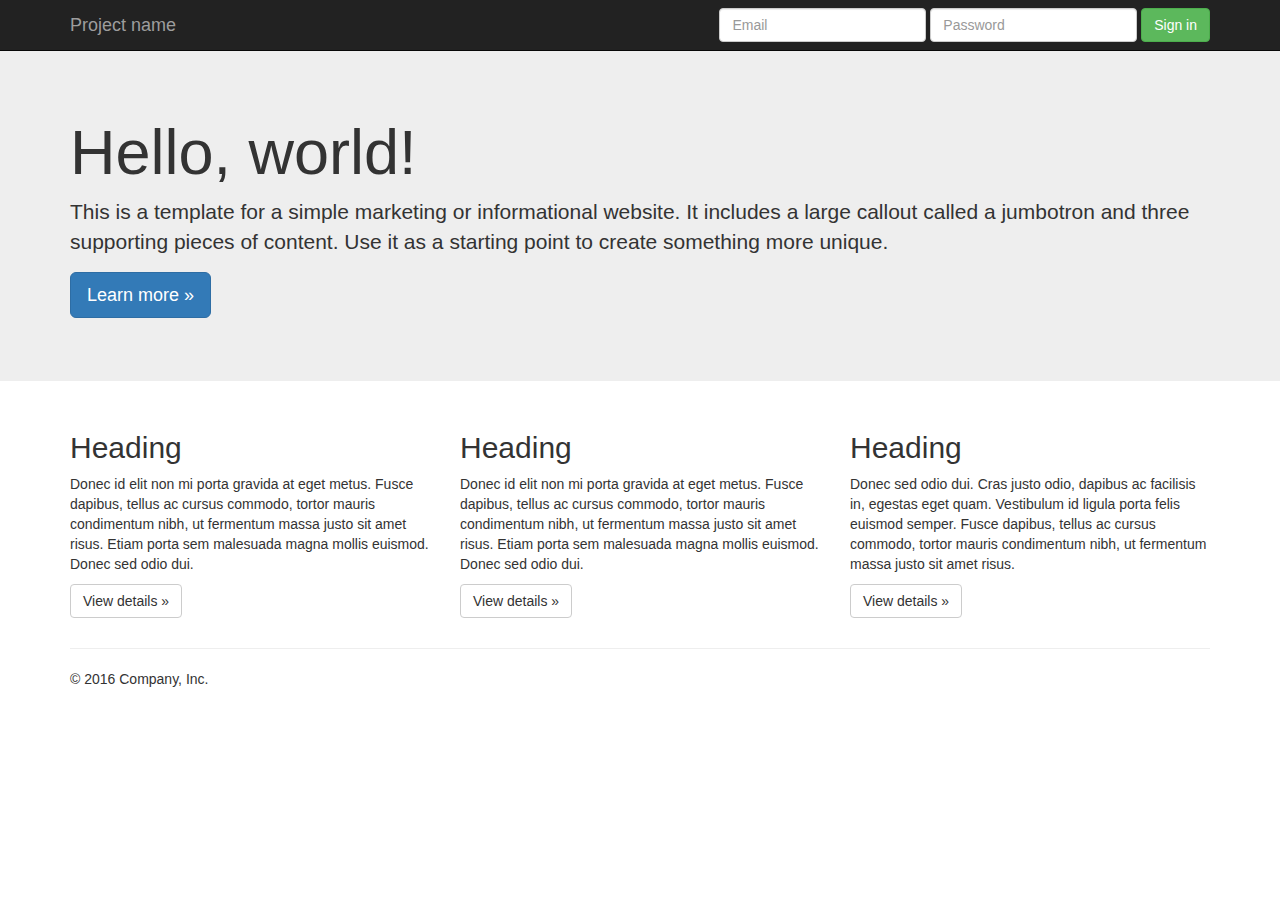
<file: Scripts/bootstrap-3.3.7/docs/examples/jumbotron/index.html>
<!DOCTYPE html>
<html lang="en">
  <head>
    <meta charset="utf-8">
    <meta http-equiv="X-UA-Compatible" content="IE=edge">
    <meta name="viewport" content="width=device-width, initial-scale=1">
    <!-- The above 3 meta tags *must* come first in the head; any other head content must come *after* these tags -->
    <meta name="description" content="">
    <meta name="author" content="">
    <link rel="icon" href="../../favicon.ico">

    <title>Jumbotron Template for Bootstrap</title>

    <!-- Bootstrap core CSS -->
    <link href="../../dist/css/bootstrap.min.css" rel="stylesheet">

    <!-- IE10 viewport hack for Surface/desktop Windows 8 bug -->
    <link href="../../assets/css/ie10-viewport-bug-workaround.css" rel="stylesheet">

    <!-- Custom styles for this template -->
    <link href="jumbotron.css" rel="stylesheet">

    <!-- Just for debugging purposes. Don't actually copy these 2 lines! -->
    <!--[if lt IE 9]><script src="../../assets/js/ie8-responsive-file-warning.js"></script><![endif]-->
    <script src="../../assets/js/ie-emulation-modes-warning.js"></script>

    <!-- HTML5 shim and Respond.js for IE8 support of HTML5 elements and media queries -->
    <!--[if lt IE 9]>
      <script src="https://oss.maxcdn.com/html5shiv/3.7.3/html5shiv.min.js"></script>
      <script src="https://oss.maxcdn.com/respond/1.4.2/respond.min.js"></script>
    <![endif]-->
  </head>

  <body>

    <nav class="navbar navbar-inverse navbar-fixed-top">
      <div class="container">
        <div class="navbar-header">
          <button type="button" class="navbar-toggle collapsed" data-toggle="collapse" data-target="#navbar" aria-expanded="false" aria-controls="navbar">
            <span class="sr-only">Toggle navigation</span>
            <span class="icon-bar"></span>
            <span class="icon-bar"></span>
            <span class="icon-bar"></span>
          </button>
          <a class="navbar-brand" href="#">Project name</a>
        </div>
        <div id="navbar" class="navbar-collapse collapse">
          <form class="navbar-form navbar-right">
            <div class="form-group">
              <input type="text" placeholder="Email" class="form-control">
            </div>
            <div class="form-group">
              <input type="password" placeholder="Password" class="form-control">
            </div>
            <button type="submit" class="btn btn-success">Sign in</button>
          </form>
        </div><!--/.navbar-collapse -->
      </div>
    </nav>

    <!-- Main jumbotron for a primary marketing message or call to action -->
    <div class="jumbotron">
      <div class="container">
        <h1>Hello, world!</h1>
        <p>This is a template for a simple marketing or informational website. It includes a large callout called a jumbotron and three supporting pieces of content. Use it as a starting point to create something more unique.</p>
        <p><a class="btn btn-primary btn-lg" href="#" role="button">Learn more &raquo;</a></p>
      </div>
    </div>

    <div class="container">
      <!-- Example row of columns -->
      <div class="row">
        <div class="col-md-4">
          <h2>Heading</h2>
          <p>Donec id elit non mi porta gravida at eget metus. Fusce dapibus, tellus ac cursus commodo, tortor mauris condimentum nibh, ut fermentum massa justo sit amet risus. Etiam porta sem malesuada magna mollis euismod. Donec sed odio dui. </p>
          <p><a class="btn btn-default" href="#" role="button">View details &raquo;</a></p>
        </div>
        <div class="col-md-4">
          <h2>Heading</h2>
          <p>Donec id elit non mi porta gravida at eget metus. Fusce dapibus, tellus ac cursus commodo, tortor mauris condimentum nibh, ut fermentum massa justo sit amet risus. Etiam porta sem malesuada magna mollis euismod. Donec sed odio dui. </p>
          <p><a class="btn btn-default" href="#" role="button">View details &raquo;</a></p>
       </div>
        <div class="col-md-4">
          <h2>Heading</h2>
          <p>Donec sed odio dui. Cras justo odio, dapibus ac facilisis in, egestas eget quam. Vestibulum id ligula porta felis euismod semper. Fusce dapibus, tellus ac cursus commodo, tortor mauris condimentum nibh, ut fermentum massa justo sit amet risus.</p>
          <p><a class="btn btn-default" href="#" role="button">View details &raquo;</a></p>
        </div>
      </div>

      <hr>

      <footer>
        <p>&copy; 2016 Company, Inc.</p>
      </footer>
    </div> <!-- /container -->


    <!-- Bootstrap core JavaScript
    ================================================== -->
    <!-- Placed at the end of the document so the pages load faster -->
    <script src="https://ajax.googleapis.com/ajax/libs/jquery/1.12.4/jquery.min.js"></script>
    <script>window.jQuery || document.write('<script src="../../assets/js/vendor/jquery.min.js"><\/script>')</script>
    <script src="../../dist/js/bootstrap.min.js"></script>
    <!-- IE10 viewport hack for Surface/desktop Windows 8 bug -->
    <script src="../../assets/js/ie10-viewport-bug-workaround.js"></script>
  </body>
</html>
</file>
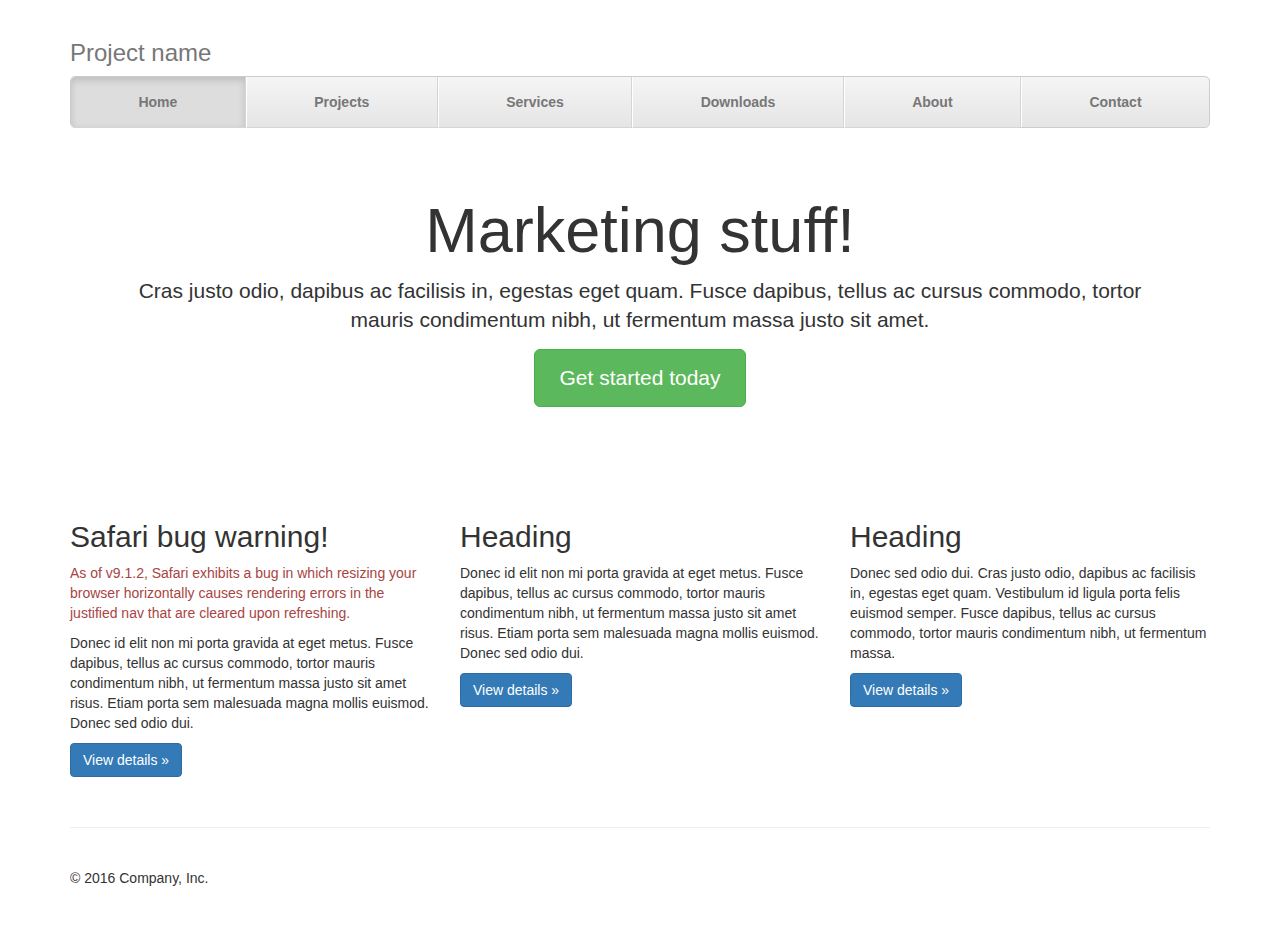
<file: Scripts/bootstrap-3.3.7/docs/examples/justified-nav/index.html>
<!DOCTYPE html>
<html lang="en">
  <head>
    <meta charset="utf-8">
    <meta http-equiv="X-UA-Compatible" content="IE=edge">
    <meta name="viewport" content="width=device-width, initial-scale=1">
    <!-- The above 3 meta tags *must* come first in the head; any other head content must come *after* these tags -->
    <meta name="description" content="">
    <meta name="author" content="">
    <link rel="icon" href="../../favicon.ico">

    <title>Justified Nav Template for Bootstrap</title>

    <!-- Bootstrap core CSS -->
    <link href="../../dist/css/bootstrap.min.css" rel="stylesheet">

    <!-- IE10 viewport hack for Surface/desktop Windows 8 bug -->
    <link href="../../assets/css/ie10-viewport-bug-workaround.css" rel="stylesheet">

    <!-- Custom styles for this template -->
    <link href="justified-nav.css" rel="stylesheet">

    <!-- Just for debugging purposes. Don't actually copy these 2 lines! -->
    <!--[if lt IE 9]><script src="../../assets/js/ie8-responsive-file-warning.js"></script><![endif]-->
    <script src="../../assets/js/ie-emulation-modes-warning.js"></script>

    <!-- HTML5 shim and Respond.js for IE8 support of HTML5 elements and media queries -->
    <!--[if lt IE 9]>
      <script src="https://oss.maxcdn.com/html5shiv/3.7.3/html5shiv.min.js"></script>
      <script src="https://oss.maxcdn.com/respond/1.4.2/respond.min.js"></script>
    <![endif]-->
  </head>

  <body>

    <div class="container">

      <!-- The justified navigation menu is meant for single line per list item.
           Multiple lines will require custom code not provided by Bootstrap. -->
      <div class="masthead">
        <h3 class="text-muted">Project name</h3>
        <nav>
          <ul class="nav nav-justified">
            <li class="active"><a href="#">Home</a></li>
            <li><a href="#">Projects</a></li>
            <li><a href="#">Services</a></li>
            <li><a href="#">Downloads</a></li>
            <li><a href="#">About</a></li>
            <li><a href="#">Contact</a></li>
          </ul>
        </nav>
      </div>

      <!-- Jumbotron -->
      <div class="jumbotron">
        <h1>Marketing stuff!</h1>
        <p class="lead">Cras justo odio, dapibus ac facilisis in, egestas eget quam. Fusce dapibus, tellus ac cursus commodo, tortor mauris condimentum nibh, ut fermentum massa justo sit amet.</p>
        <p><a class="btn btn-lg btn-success" href="#" role="button">Get started today</a></p>
      </div>

      <!-- Example row of columns -->
      <div class="row">
        <div class="col-lg-4">
          <h2>Safari bug warning!</h2>
          <p class="text-danger">As of v9.1.2, Safari exhibits a bug in which resizing your browser horizontally causes rendering errors in the justified nav that are cleared upon refreshing.</p>
          <p>Donec id elit non mi porta gravida at eget metus. Fusce dapibus, tellus ac cursus commodo, tortor mauris condimentum nibh, ut fermentum massa justo sit amet risus. Etiam porta sem malesuada magna mollis euismod. Donec sed odio dui. </p>
          <p><a class="btn btn-primary" href="#" role="button">View details &raquo;</a></p>
        </div>
        <div class="col-lg-4">
          <h2>Heading</h2>
          <p>Donec id elit non mi porta gravida at eget metus. Fusce dapibus, tellus ac cursus commodo, tortor mauris condimentum nibh, ut fermentum massa justo sit amet risus. Etiam porta sem malesuada magna mollis euismod. Donec sed odio dui. </p>
          <p><a class="btn btn-primary" href="#" role="button">View details &raquo;</a></p>
       </div>
        <div class="col-lg-4">
          <h2>Heading</h2>
          <p>Donec sed odio dui. Cras justo odio, dapibus ac facilisis in, egestas eget quam. Vestibulum id ligula porta felis euismod semper. Fusce dapibus, tellus ac cursus commodo, tortor mauris condimentum nibh, ut fermentum massa.</p>
          <p><a class="btn btn-primary" href="#" role="button">View details &raquo;</a></p>
        </div>
      </div>

      <!-- Site footer -->
      <footer class="footer">
        <p>&copy; 2016 Company, Inc.</p>
      </footer>

    </div> <!-- /container -->


    <!-- IE10 viewport hack for Surface/desktop Windows 8 bug -->
    <script src="../../assets/js/ie10-viewport-bug-workaround.js"></script>
  </body>
</html>
</file>
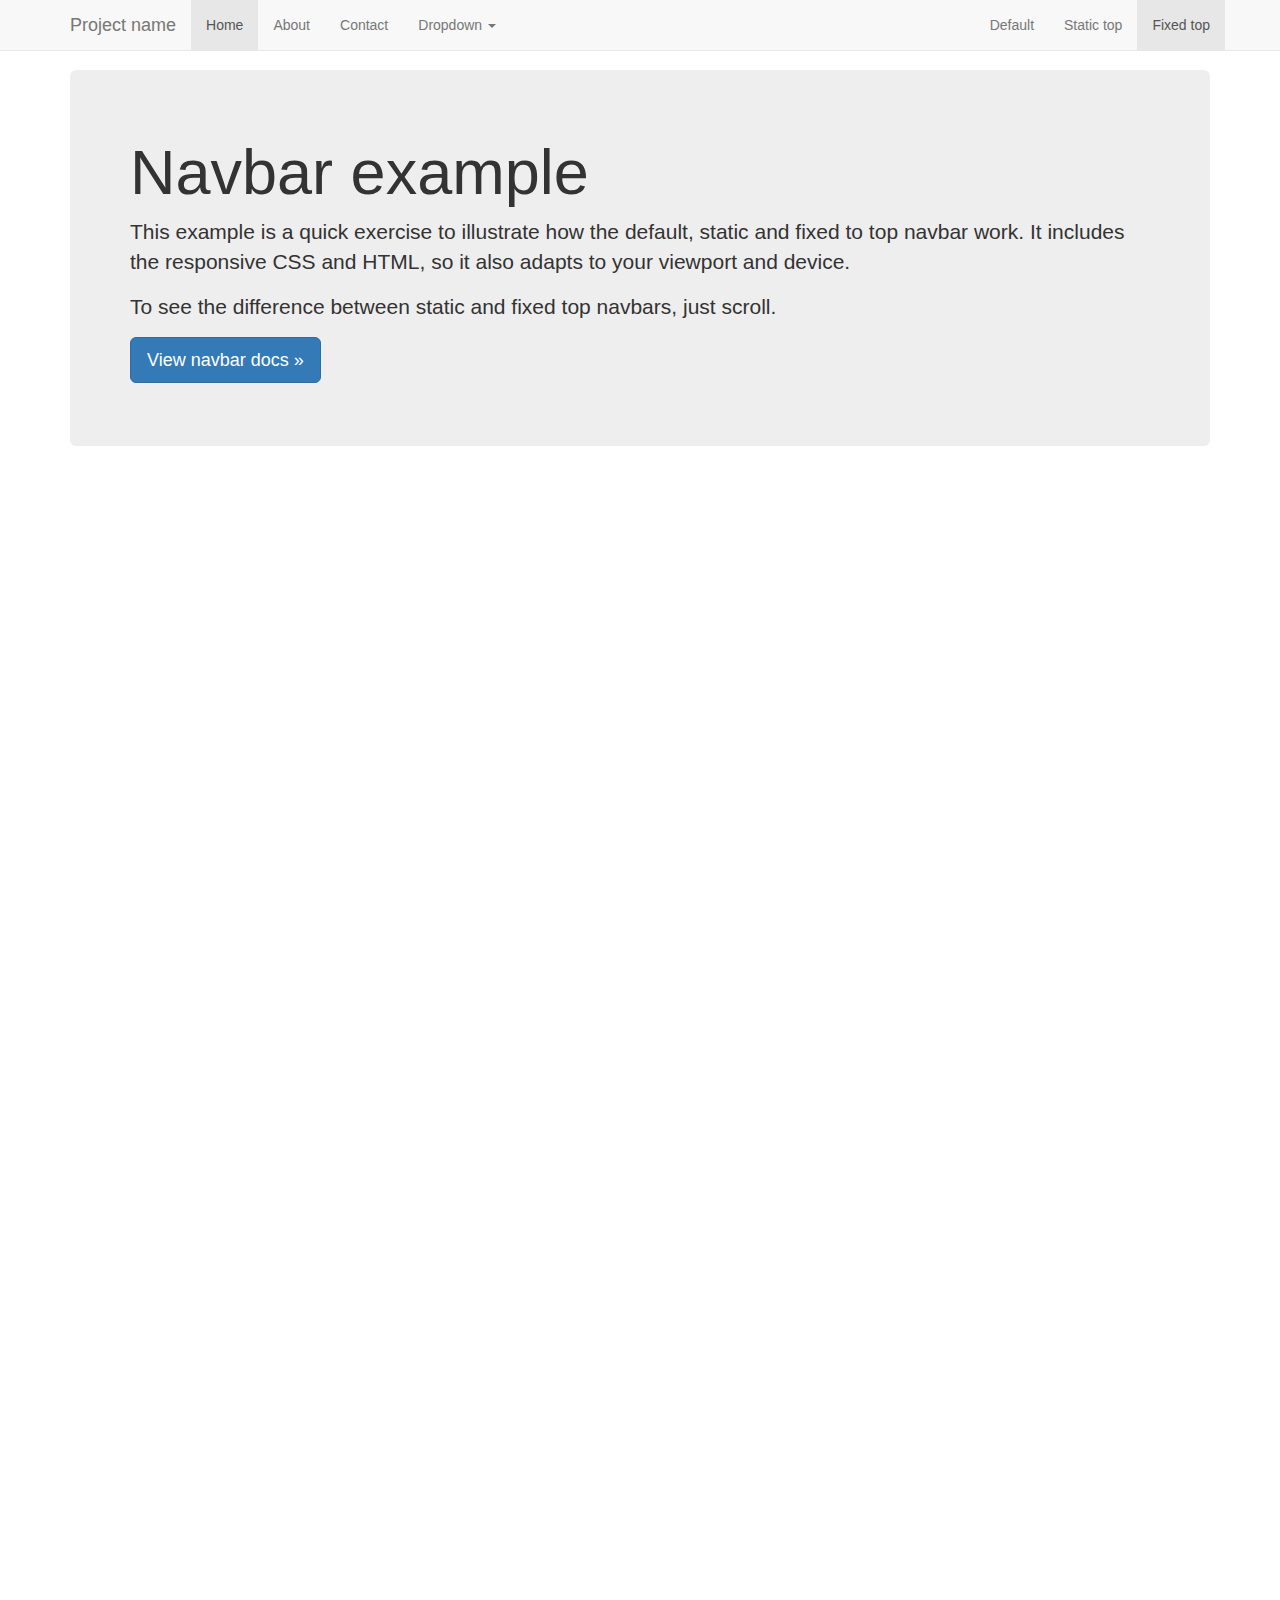
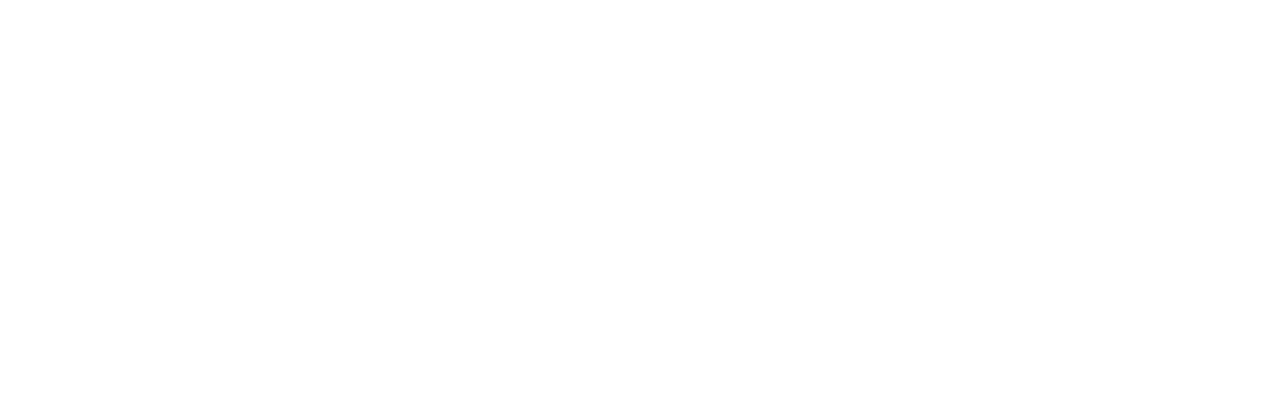
<file: Scripts/bootstrap-3.3.7/docs/examples/navbar-fixed-top/index.html>
<!DOCTYPE html>
<html lang="en">
  <head>
    <meta charset="utf-8">
    <meta http-equiv="X-UA-Compatible" content="IE=edge">
    <meta name="viewport" content="width=device-width, initial-scale=1">
    <!-- The above 3 meta tags *must* come first in the head; any other head content must come *after* these tags -->
    <meta name="description" content="">
    <meta name="author" content="">
    <link rel="icon" href="../../favicon.ico">

    <title>Fixed Top Navbar Example for Bootstrap</title>

    <!-- Bootstrap core CSS -->
    <link href="../../dist/css/bootstrap.min.css" rel="stylesheet">

    <!-- IE10 viewport hack for Surface/desktop Windows 8 bug -->
    <link href="../../assets/css/ie10-viewport-bug-workaround.css" rel="stylesheet">

    <!-- Custom styles for this template -->
    <link href="navbar-fixed-top.css" rel="stylesheet">

    <!-- Just for debugging purposes. Don't actually copy these 2 lines! -->
    <!--[if lt IE 9]><script src="../../assets/js/ie8-responsive-file-warning.js"></script><![endif]-->
    <script src="../../assets/js/ie-emulation-modes-warning.js"></script>

    <!-- HTML5 shim and Respond.js for IE8 support of HTML5 elements and media queries -->
    <!--[if lt IE 9]>
      <script src="https://oss.maxcdn.com/html5shiv/3.7.3/html5shiv.min.js"></script>
      <script src="https://oss.maxcdn.com/respond/1.4.2/respond.min.js"></script>
    <![endif]-->
  </head>

  <body>

    <!-- Fixed navbar -->
    <nav class="navbar navbar-default navbar-fixed-top">
      <div class="container">
        <div class="navbar-header">
          <button type="button" class="navbar-toggle collapsed" data-toggle="collapse" data-target="#navbar" aria-expanded="false" aria-controls="navbar">
            <span class="sr-only">Toggle navigation</span>
            <span class="icon-bar"></span>
            <span class="icon-bar"></span>
            <span class="icon-bar"></span>
          </button>
          <a class="navbar-brand" href="#">Project name</a>
        </div>
        <div id="navbar" class="navbar-collapse collapse">
          <ul class="nav navbar-nav">
            <li class="active"><a href="#">Home</a></li>
            <li><a href="#about">About</a></li>
            <li><a href="#contact">Contact</a></li>
            <li class="dropdown">
              <a href="#" class="dropdown-toggle" data-toggle="dropdown" role="button" aria-haspopup="true" aria-expanded="false">Dropdown <span class="caret"></span></a>
              <ul class="dropdown-menu">
                <li><a href="#">Action</a></li>
                <li><a href="#">Another action</a></li>
                <li><a href="#">Something else here</a></li>
                <li role="separator" class="divider"></li>
                <li class="dropdown-header">Nav header</li>
                <li><a href="#">Separated link</a></li>
                <li><a href="#">One more separated link</a></li>
              </ul>
            </li>
          </ul>
          <ul class="nav navbar-nav navbar-right">
            <li><a href="../navbar/">Default</a></li>
            <li><a href="../navbar-static-top/">Static top</a></li>
            <li class="active"><a href="./">Fixed top <span class="sr-only">(current)</span></a></li>
          </ul>
        </div><!--/.nav-collapse -->
      </div>
    </nav>

    <div class="container">

      <!-- Main component for a primary marketing message or call to action -->
      <div class="jumbotron">
        <h1>Navbar example</h1>
        <p>This example is a quick exercise to illustrate how the default, static and fixed to top navbar work. It includes the responsive CSS and HTML, so it also adapts to your viewport and device.</p>
        <p>To see the difference between static and fixed top navbars, just scroll.</p>
        <p>
          <a class="btn btn-lg btn-primary" href="../../components/#navbar" role="button">View navbar docs &raquo;</a>
        </p>
      </div>

    </div> <!-- /container -->


    <!-- Bootstrap core JavaScript
    ================================================== -->
    <!-- Placed at the end of the document so the pages load faster -->
    <script src="https://ajax.googleapis.com/ajax/libs/jquery/1.12.4/jquery.min.js"></script>
    <script>window.jQuery || document.write('<script src="../../assets/js/vendor/jquery.min.js"><\/script>')</script>
    <script src="../../dist/js/bootstrap.min.js"></script>
    <!-- IE10 viewport hack for Surface/desktop Windows 8 bug -->
    <script src="../../assets/js/ie10-viewport-bug-workaround.js"></script>
  </body>
</html>
</file>
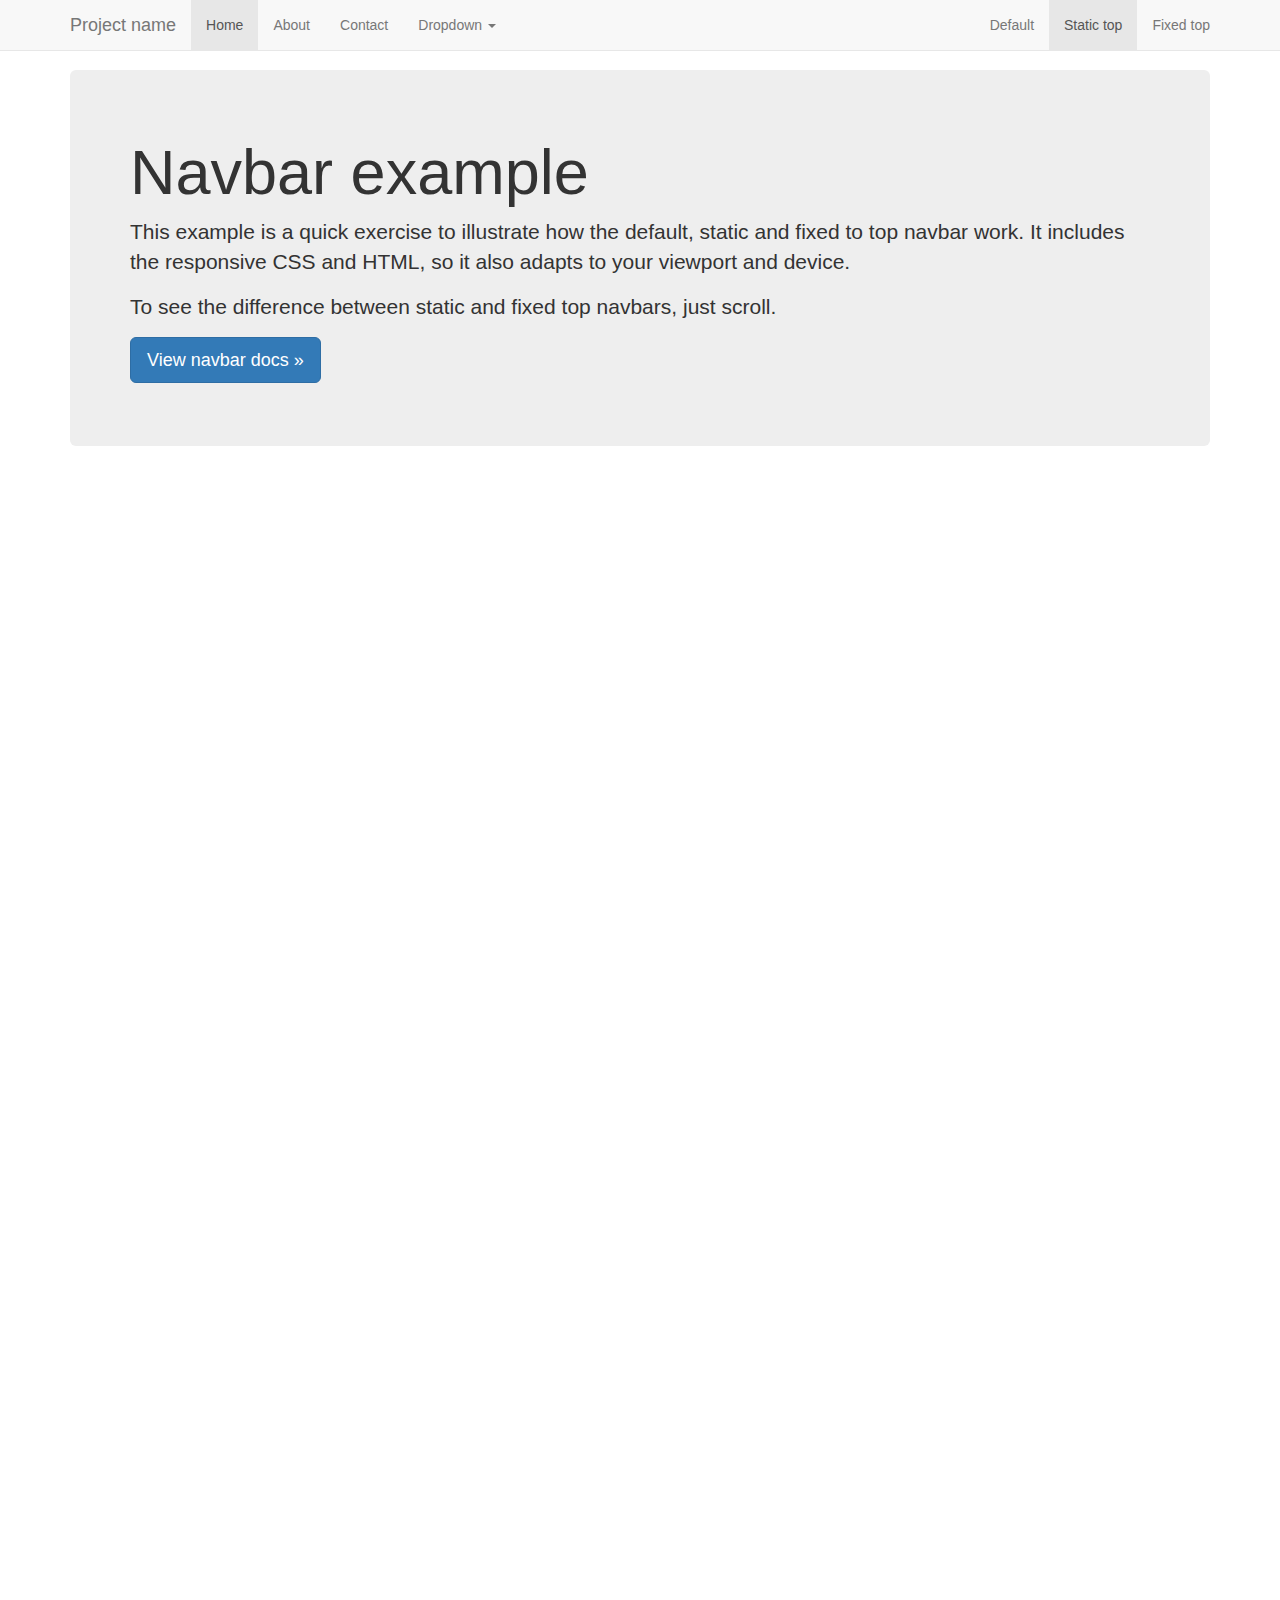
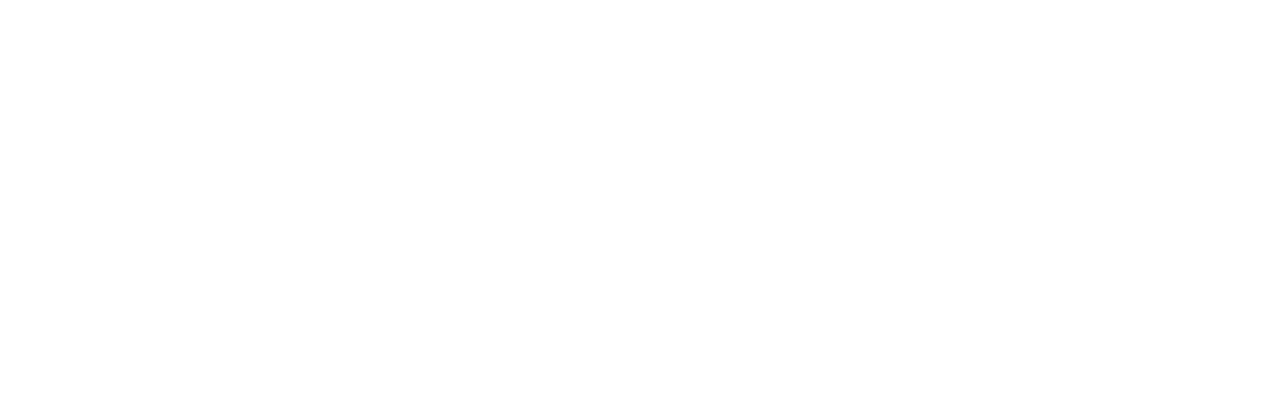
<file: Scripts/bootstrap-3.3.7/docs/examples/navbar-static-top/index.html>
<!DOCTYPE html>
<html lang="en">
  <head>
    <meta charset="utf-8">
    <meta http-equiv="X-UA-Compatible" content="IE=edge">
    <meta name="viewport" content="width=device-width, initial-scale=1">
    <!-- The above 3 meta tags *must* come first in the head; any other head content must come *after* these tags -->
    <meta name="description" content="">
    <meta name="author" content="">
    <link rel="icon" href="../../favicon.ico">

    <title>Static Top Navbar Example for Bootstrap</title>

    <!-- Bootstrap core CSS -->
    <link href="../../dist/css/bootstrap.min.css" rel="stylesheet">

    <!-- IE10 viewport hack for Surface/desktop Windows 8 bug -->
    <link href="../../assets/css/ie10-viewport-bug-workaround.css" rel="stylesheet">

    <!-- Custom styles for this template -->
    <link href="navbar-static-top.css" rel="stylesheet">

    <!-- Just for debugging purposes. Don't actually copy these 2 lines! -->
    <!--[if lt IE 9]><script src="../../assets/js/ie8-responsive-file-warning.js"></script><![endif]-->
    <script src="../../assets/js/ie-emulation-modes-warning.js"></script>

    <!-- HTML5 shim and Respond.js for IE8 support of HTML5 elements and media queries -->
    <!--[if lt IE 9]>
      <script src="https://oss.maxcdn.com/html5shiv/3.7.3/html5shiv.min.js"></script>
      <script src="https://oss.maxcdn.com/respond/1.4.2/respond.min.js"></script>
    <![endif]-->
  </head>

  <body>

    <!-- Static navbar -->
    <nav class="navbar navbar-default navbar-static-top">
      <div class="container">
        <div class="navbar-header">
          <button type="button" class="navbar-toggle collapsed" data-toggle="collapse" data-target="#navbar" aria-expanded="false" aria-controls="navbar">
            <span class="sr-only">Toggle navigation</span>
            <span class="icon-bar"></span>
            <span class="icon-bar"></span>
            <span class="icon-bar"></span>
          </button>
          <a class="navbar-brand" href="#">Project name</a>
        </div>
        <div id="navbar" class="navbar-collapse collapse">
          <ul class="nav navbar-nav">
            <li class="active"><a href="#">Home</a></li>
            <li><a href="#about">About</a></li>
            <li><a href="#contact">Contact</a></li>
            <li class="dropdown">
              <a href="#" class="dropdown-toggle" data-toggle="dropdown" role="button" aria-haspopup="true" aria-expanded="false">Dropdown <span class="caret"></span></a>
              <ul class="dropdown-menu">
                <li><a href="#">Action</a></li>
                <li><a href="#">Another action</a></li>
                <li><a href="#">Something else here</a></li>
                <li role="separator" class="divider"></li>
                <li class="dropdown-header">Nav header</li>
                <li><a href="#">Separated link</a></li>
                <li><a href="#">One more separated link</a></li>
              </ul>
            </li>
          </ul>
          <ul class="nav navbar-nav navbar-right">
            <li><a href="../navbar/">Default</a></li>
            <li class="active"><a href="./">Static top <span class="sr-only">(current)</span></a></li>
            <li><a href="../navbar-fixed-top/">Fixed top</a></li>
          </ul>
        </div><!--/.nav-collapse -->
      </div>
    </nav>


    <div class="container">

      <!-- Main component for a primary marketing message or call to action -->
      <div class="jumbotron">
        <h1>Navbar example</h1>
        <p>This example is a quick exercise to illustrate how the default, static and fixed to top navbar work. It includes the responsive CSS and HTML, so it also adapts to your viewport and device.</p>
        <p>To see the difference between static and fixed top navbars, just scroll.</p>
        <p>
          <a class="btn btn-lg btn-primary" href="../../components/#navbar" role="button">View navbar docs &raquo;</a>
        </p>
      </div>

    </div> <!-- /container -->


    <!-- Bootstrap core JavaScript
    ================================================== -->
    <!-- Placed at the end of the document so the pages load faster -->
    <script src="https://ajax.googleapis.com/ajax/libs/jquery/1.12.4/jquery.min.js"></script>
    <script>window.jQuery || document.write('<script src="../../assets/js/vendor/jquery.min.js"><\/script>')</script>
    <script src="../../dist/js/bootstrap.min.js"></script>
    <!-- IE10 viewport hack for Surface/desktop Windows 8 bug -->
    <script src="../../assets/js/ie10-viewport-bug-workaround.js"></script>
  </body>
</html>
</file>
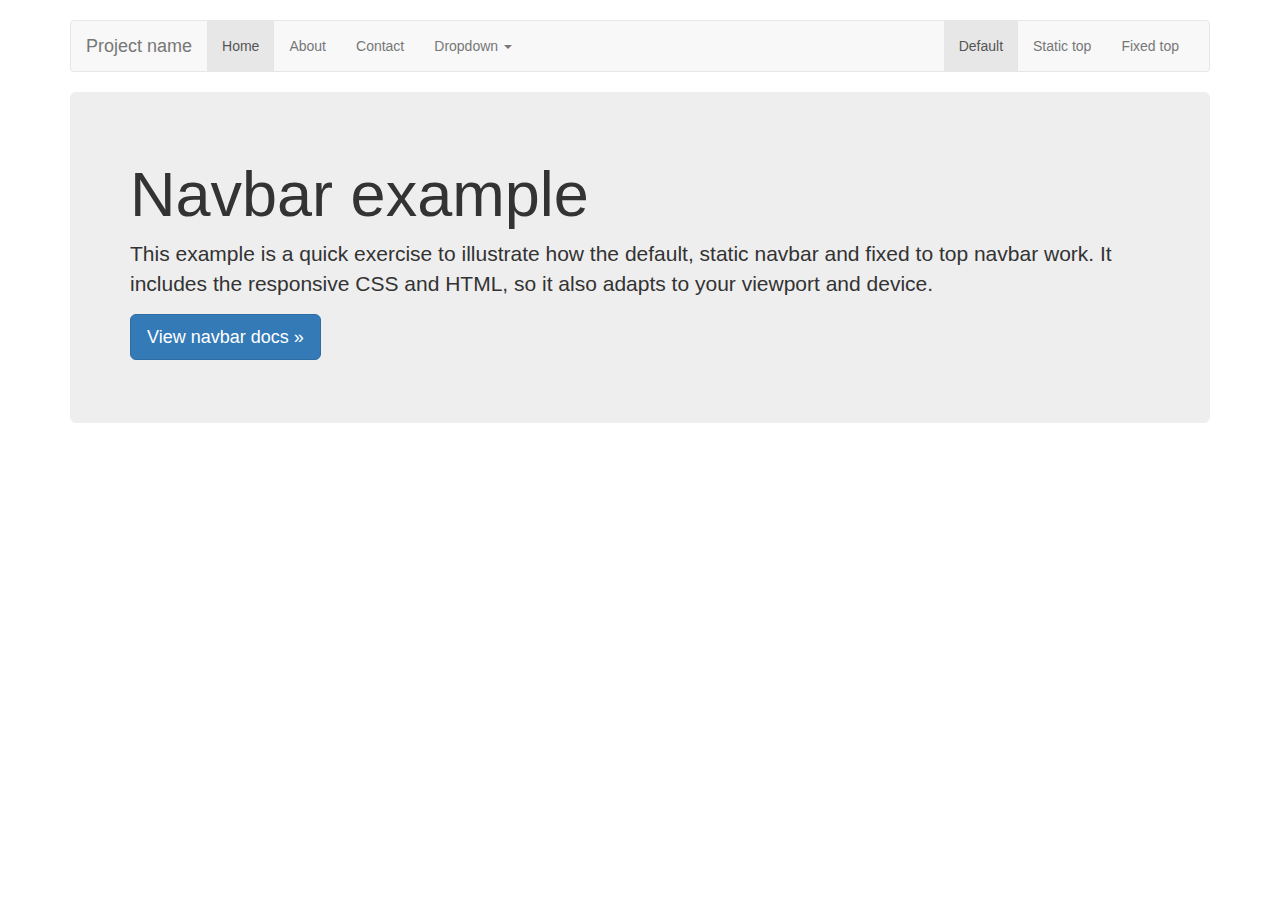
<file: Scripts/bootstrap-3.3.7/docs/examples/navbar/index.html>
<!DOCTYPE html>
<html lang="en">
  <head>
    <meta charset="utf-8">
    <meta http-equiv="X-UA-Compatible" content="IE=edge">
    <meta name="viewport" content="width=device-width, initial-scale=1">
    <!-- The above 3 meta tags *must* come first in the head; any other head content must come *after* these tags -->
    <meta name="description" content="">
    <meta name="author" content="">
    <link rel="icon" href="../../favicon.ico">

    <title>Navbar Template for Bootstrap</title>

    <!-- Bootstrap core CSS -->
    <link href="../../dist/css/bootstrap.min.css" rel="stylesheet">

    <!-- IE10 viewport hack for Surface/desktop Windows 8 bug -->
    <link href="../../assets/css/ie10-viewport-bug-workaround.css" rel="stylesheet">

    <!-- Custom styles for this template -->
    <link href="navbar.css" rel="stylesheet">

    <!-- Just for debugging purposes. Don't actually copy these 2 lines! -->
    <!--[if lt IE 9]><script src="../../assets/js/ie8-responsive-file-warning.js"></script><![endif]-->
    <script src="../../assets/js/ie-emulation-modes-warning.js"></script>

    <!-- HTML5 shim and Respond.js for IE8 support of HTML5 elements and media queries -->
    <!--[if lt IE 9]>
      <script src="https://oss.maxcdn.com/html5shiv/3.7.3/html5shiv.min.js"></script>
      <script src="https://oss.maxcdn.com/respond/1.4.2/respond.min.js"></script>
    <![endif]-->
  </head>

  <body>

    <div class="container">

      <!-- Static navbar -->
      <nav class="navbar navbar-default">
        <div class="container-fluid">
          <div class="navbar-header">
            <button type="button" class="navbar-toggle collapsed" data-toggle="collapse" data-target="#navbar" aria-expanded="false" aria-controls="navbar">
              <span class="sr-only">Toggle navigation</span>
              <span class="icon-bar"></span>
              <span class="icon-bar"></span>
              <span class="icon-bar"></span>
            </button>
            <a class="navbar-brand" href="#">Project name</a>
          </div>
          <div id="navbar" class="navbar-collapse collapse">
            <ul class="nav navbar-nav">
              <li class="active"><a href="#">Home</a></li>
              <li><a href="#">About</a></li>
              <li><a href="#">Contact</a></li>
              <li class="dropdown">
                <a href="#" class="dropdown-toggle" data-toggle="dropdown" role="button" aria-haspopup="true" aria-expanded="false">Dropdown <span class="caret"></span></a>
                <ul class="dropdown-menu">
                  <li><a href="#">Action</a></li>
                  <li><a href="#">Another action</a></li>
                  <li><a href="#">Something else here</a></li>
                  <li role="separator" class="divider"></li>
                  <li class="dropdown-header">Nav header</li>
                  <li><a href="#">Separated link</a></li>
                  <li><a href="#">One more separated link</a></li>
                </ul>
              </li>
            </ul>
            <ul class="nav navbar-nav navbar-right">
              <li class="active"><a href="./">Default <span class="sr-only">(current)</span></a></li>
              <li><a href="../navbar-static-top/">Static top</a></li>
              <li><a href="../navbar-fixed-top/">Fixed top</a></li>
            </ul>
          </div><!--/.nav-collapse -->
        </div><!--/.container-fluid -->
      </nav>

      <!-- Main component for a primary marketing message or call to action -->
      <div class="jumbotron">
        <h1>Navbar example</h1>
        <p>This example is a quick exercise to illustrate how the default, static navbar and fixed to top navbar work. It includes the responsive CSS and HTML, so it also adapts to your viewport and device.</p>
        <p>
          <a class="btn btn-lg btn-primary" href="../../components/#navbar" role="button">View navbar docs &raquo;</a>
        </p>
      </div>

    </div> <!-- /container -->


    <!-- Bootstrap core JavaScript
    ================================================== -->
    <!-- Placed at the end of the document so the pages load faster -->
    <script src="https://ajax.googleapis.com/ajax/libs/jquery/1.12.4/jquery.min.js"></script>
    <script>window.jQuery || document.write('<script src="../../assets/js/vendor/jquery.min.js"><\/script>')</script>
    <script src="../../dist/js/bootstrap.min.js"></script>
    <!-- IE10 viewport hack for Surface/desktop Windows 8 bug -->
    <script src="../../assets/js/ie10-viewport-bug-workaround.js"></script>
  </body>
</html>
</file>
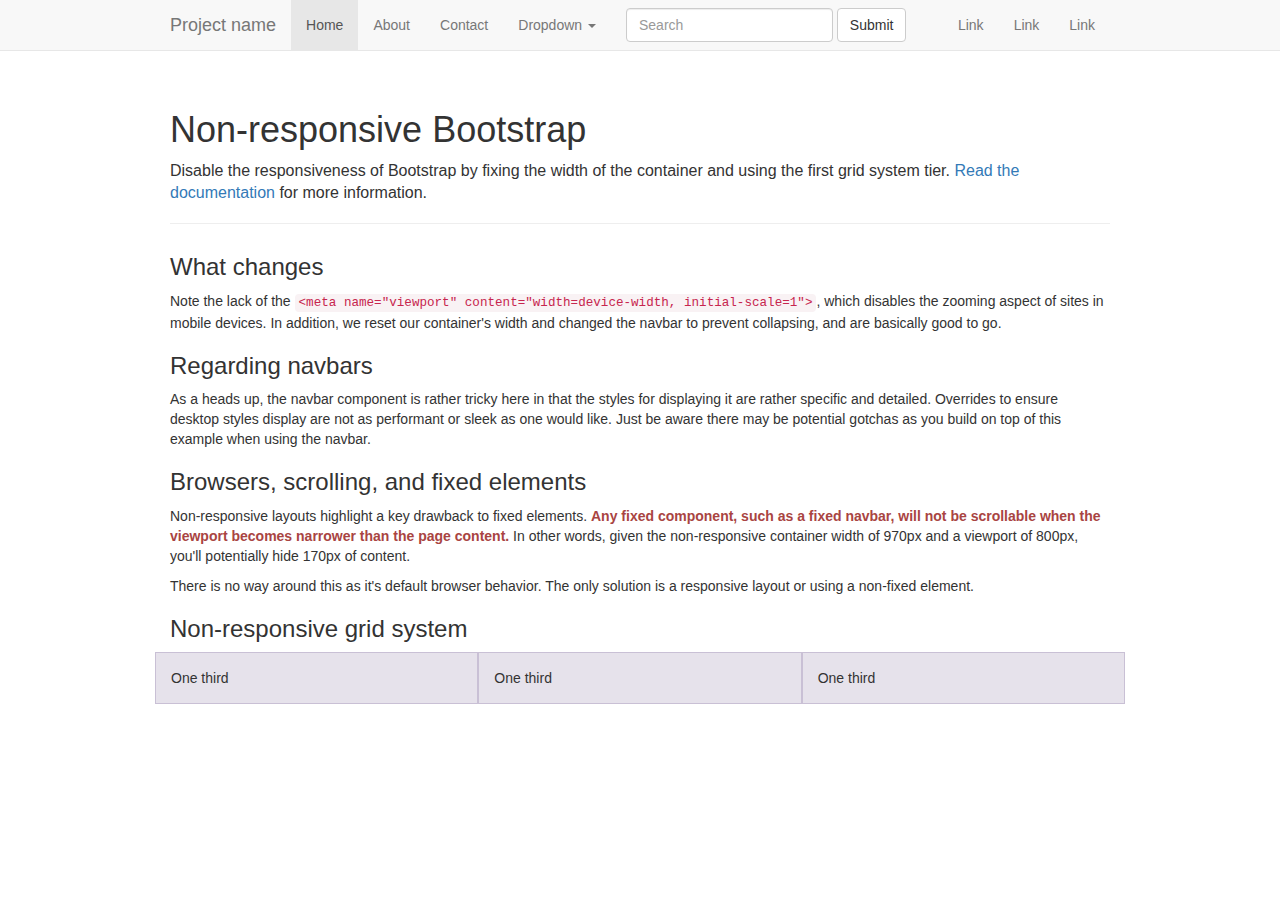
<file: Scripts/bootstrap-3.3.7/docs/examples/non-responsive/index.html>
<!DOCTYPE html>
<html lang="en">
  <head>
    <meta charset="utf-8">
    <meta http-equiv="X-UA-Compatible" content="IE=edge">
    <!-- The above 2 meta tags *must* come first in the head; any other head content must come *after* these tags -->
    <meta name="description" content="">
    <meta name="author" content="">

    <!-- Note there is no responsive meta tag here -->

    <link rel="icon" href="../../favicon.ico">

    <title>Non-responsive Template for Bootstrap</title>

    <!-- Bootstrap core CSS -->
    <link href="../../dist/css/bootstrap.min.css" rel="stylesheet">

    <!-- IE10 viewport hack for Surface/desktop Windows 8 bug -->
    <link href="../../assets/css/ie10-viewport-bug-workaround.css" rel="stylesheet">

    <!-- Custom styles for this template -->
    <link href="non-responsive.css" rel="stylesheet">

    <!-- Just for debugging purposes. Don't actually copy these 2 lines! -->
    <!--[if lt IE 9]><script src="../../assets/js/ie8-responsive-file-warning.js"></script><![endif]-->
    <script src="../../assets/js/ie-emulation-modes-warning.js"></script>

    <!-- HTML5 shim and Respond.js for IE8 support of HTML5 elements and media queries -->
    <!--[if lt IE 9]>
      <script src="https://oss.maxcdn.com/html5shiv/3.7.3/html5shiv.min.js"></script>
      <script src="https://oss.maxcdn.com/respond/1.4.2/respond.min.js"></script>
    <![endif]-->
  </head>

  <body>

    <!-- Fixed navbar -->
    <nav class="navbar navbar-default navbar-fixed-top">
      <div class="container">
        <div class="navbar-header">
          <!-- The mobile navbar-toggle button can be safely removed since you do not need it in a non-responsive implementation -->
          <a class="navbar-brand" href="#">Project name</a>
        </div>
        <!-- Note that the .navbar-collapse and .collapse classes have been removed from the #navbar -->
        <div id="navbar">
          <ul class="nav navbar-nav">
            <li class="active"><a href="#">Home</a></li>
            <li><a href="#about">About</a></li>
            <li><a href="#contact">Contact</a></li>
            <li class="dropdown">
              <a href="#" class="dropdown-toggle" data-toggle="dropdown" role="button" aria-haspopup="true" aria-expanded="false">Dropdown <span class="caret"></span></a>
              <ul class="dropdown-menu">
                <li><a href="#">Action</a></li>
                <li><a href="#">Another action</a></li>
                <li><a href="#">Something else here</a></li>
                <li role="separator" class="divider"></li>
                <li class="dropdown-header">Nav header</li>
                <li><a href="#">Separated link</a></li>
                <li><a href="#">One more separated link</a></li>
              </ul>
            </li>
          </ul>
          <form class="navbar-form navbar-left">
            <div class="form-group">
              <input type="text" class="form-control" placeholder="Search">
            </div>
            <button type="submit" class="btn btn-default">Submit</button>
          </form>
          <ul class="nav navbar-nav navbar-right">
            <li><a href="#">Link</a></li>
            <li><a href="#">Link</a></li>
            <li><a href="#">Link</a></li>
          </ul>
        </div><!--/.nav-collapse -->
      </div>
    </nav>

    <div class="container">

      <div class="page-header">
        <h1>Non-responsive Bootstrap</h1>
        <p class="lead">Disable the responsiveness of Bootstrap by fixing the width of the container and using the first grid system tier. <a href="http://getbootstrap.com/getting-started/#disable-responsive">Read the documentation</a> for more information.</p>
      </div>

      <h3>What changes</h3>
      <p>Note the lack of the <code>&lt;meta name="viewport" content="width=device-width, initial-scale=1"&gt;</code>, which disables the zooming aspect of sites in mobile devices. In addition, we reset our container's width and changed the navbar to prevent collapsing, and are basically good to go.</p>

      <h3>Regarding navbars</h3>
      <p>As a heads up, the navbar component is rather tricky here in that the styles for displaying it are rather specific and detailed. Overrides to ensure desktop styles display are not as performant or sleek as one would like. Just be aware there may be potential gotchas as you build on top of this example when using the navbar.</p>

      <h3>Browsers, scrolling, and fixed elements</h3>
      <p>Non-responsive layouts highlight a key drawback to fixed elements. <strong class="text-danger">Any fixed component, such as a fixed navbar, will not be scrollable when the viewport becomes narrower than the page content.</strong> In other words, given the non-responsive container width of 970px and a viewport of 800px, you'll potentially hide 170px of content.</p>
      <p>There is no way around this as it's default browser behavior. The only solution is a responsive layout or using a non-fixed element.</p>

      <h3>Non-responsive grid system</h3>
      <div class="row">
        <div class="col-xs-4">One third</div>
        <div class="col-xs-4">One third</div>
        <div class="col-xs-4">One third</div>
      </div>

    </div> <!-- /container -->


    <!-- Bootstrap core JavaScript
    ================================================== -->
    <!-- Placed at the end of the document so the pages load faster -->
    <script src="https://ajax.googleapis.com/ajax/libs/jquery/1.12.4/jquery.min.js"></script>
    <script>window.jQuery || document.write('<script src="../../assets/js/vendor/jquery.min.js"><\/script>')</script>
    <script src="../../dist/js/bootstrap.min.js"></script>
    <!-- IE10 viewport hack for Surface/desktop Windows 8 bug -->
    <script src="../../assets/js/ie10-viewport-bug-workaround.js"></script>
  </body>
</html>
</file>
<file: Scripts/bootstrap-3.3.7/docs/examples/blog/blog.css>
/*
 * Globals
 */

body {
  font-family: Georgia, "Times New Roman", Times, serif;
  color: #555;
}

h1, .h1,
h2, .h2,
h3, .h3,
h4, .h4,
h5, .h5,
h6, .h6 {
  margin-top: 0;
  font-family: "Helvetica Neue", Helvetica, Arial, sans-serif;
  font-weight: normal;
  color: #333;
}


/*
 * Override Bootstrap's default container.
 */

@media (min-width: 1200px) {
  .container {
    width: 970px;
  }
}


/*
 * Masthead for nav
 */

.blog-masthead {
  background-color: #428bca;
  -webkit-box-shadow: inset 0 -2px 5px rgba(0,0,0,.1);
          box-shadow: inset 0 -2px 5px rgba(0,0,0,.1);
}

/* Nav links */
.blog-nav-item {
  position: relative;
  display: inline-block;
  padding: 10px;
  font-weight: 500;
  color: #cdddeb;
}
.blog-nav-item:hover,
.blog-nav-item:focus {
  color: #fff;
  text-decoration: none;
}

/* Active state gets a caret at the bottom */
.blog-nav .active {
  color: #fff;
}
.blog-nav .active:after {
  position: absolute;
  bottom: 0;
  left: 50%;
  width: 0;
  height: 0;
  margin-left: -5px;
  vertical-align: middle;
  content: " ";
  border-right: 5px solid transparent;
  border-bottom: 5px solid;
  border-left: 5px solid transparent;
}


/*
 * Blog name and description
 */

.blog-header {
  padding-top: 20px;
  padding-bottom: 20px;
}
.blog-title {
  margin-top: 30px;
  margin-bottom: 0;
  font-size: 60px;
  font-weight: normal;
}
.blog-description {
  font-size: 20px;
  color: #999;
}


/*
 * Main column and sidebar layout
 */

.blog-main {
  font-size: 18px;
  line-height: 1.5;
}

/* Sidebar modules for boxing content */
.sidebar-module {
  padding: 15px;
  margin: 0 -15px 15px;
}
.sidebar-module-inset {
  padding: 15px;
  background-color: #f5f5f5;
  border-radius: 4px;
}
.sidebar-module-inset p:last-child,
.sidebar-module-inset ul:last-child,
.sidebar-module-inset ol:last-child {
  margin-bottom: 0;
}


/* Pagination */
.pager {
  margin-bottom: 60px;
  text-align: left;
}
.pager > li > a {
  width: 140px;
  padding: 10px 20px;
  text-align: center;
  border-radius: 30px;
}


/*
 * Blog posts
 */

.blog-post {
  margin-bottom: 60px;
}
.blog-post-title {
  margin-bottom: 5px;
  font-size: 40px;
}
.blog-post-meta {
  margin-bottom: 20px;
  color: #999;
}


/*
 * Footer
 */

.blog-footer {
  padding: 40px 0;
  color: #999;
  text-align: center;
  background-color: #f9f9f9;
  border-top: 1px solid #e5e5e5;
}
.blog-footer p:last-child {
  margin-bottom: 0;
}
</file>
<file: Scripts/bootstrap-3.3.7/docs/examples/carousel/carousel.css>
/* GLOBAL STYLES
-------------------------------------------------- */
/* Padding below the footer and lighter body text */

body {
  padding-bottom: 40px;
  color: #5a5a5a;
}


/* CUSTOMIZE THE NAVBAR
-------------------------------------------------- */

/* Special class on .container surrounding .navbar, used for positioning it into place. */
.navbar-wrapper {
  position: absolute;
  top: 0;
  right: 0;
  left: 0;
  z-index: 20;
}

/* Flip around the padding for proper display in narrow viewports */
.navbar-wrapper > .container {
  padding-right: 0;
  padding-left: 0;
}
.navbar-wrapper .navbar {
  padding-right: 15px;
  padding-left: 15px;
}
.navbar-wrapper .navbar .container {
  width: auto;
}


/* CUSTOMIZE THE CAROUSEL
-------------------------------------------------- */

/* Carousel base class */
.carousel {
  height: 500px;
  margin-bottom: 60px;
}
/* Since positioning the image, we need to help out the caption */
.carousel-caption {
  z-index: 10;
}

/* Declare heights because of positioning of img element */
.carousel .item {
  height: 500px;
  background-color: #777;
}
.carousel-inner > .item > img {
  position: absolute;
  top: 0;
  left: 0;
  min-width: 100%;
  height: 500px;
}


/* MARKETING CONTENT
-------------------------------------------------- */

/* Center align the text within the three columns below the carousel */
.marketing .col-lg-4 {
  margin-bottom: 20px;
  text-align: center;
}
.marketing h2 {
  font-weight: normal;
}
.marketing .col-lg-4 p {
  margin-right: 10px;
  margin-left: 10px;
}


/* Featurettes
------------------------- */

.featurette-divider {
  margin: 80px 0; /* Space out the Bootstrap <hr> more */
}

/* Thin out the marketing headings */
.featurette-heading {
  font-weight: 300;
  line-height: 1;
  letter-spacing: -1px;
}


/* RESPONSIVE CSS
-------------------------------------------------- */

@media (min-width: 768px) {
  /* Navbar positioning foo */
  .navbar-wrapper {
    margin-top: 20px;
  }
  .navbar-wrapper .container {
    padding-right: 15px;
    padding-left: 15px;
  }
  .navbar-wrapper .navbar {
    padding-right: 0;
    padding-left: 0;
  }

  /* The navbar becomes detached from the top, so we round the corners */
  .navbar-wrapper .navbar {
    border-radius: 4px;
  }

  /* Bump up size of carousel content */
  .carousel-caption p {
    margin-bottom: 20px;
    font-size: 21px;
    line-height: 1.4;
  }

  .featurette-heading {
    font-size: 50px;
  }
}

@media (min-width: 992px) {
  .featurette-heading {
    margin-top: 120px;
  }
}
</file>
<file: Scripts/bootstrap-3.3.7/docs/examples/cover/cover.css>
/*
 * Globals
 */

/* Links */
a,
a:focus,
a:hover {
  color: #fff;
}

/* Custom default button */
.btn-default,
.btn-default:hover,
.btn-default:focus {
  color: #333;
  text-shadow: none; /* Prevent inheritance from `body` */
  background-color: #fff;
  border: 1px solid #fff;
}


/*
 * Base structure
 */

html,
body {
  height: 100%;
  background-color: #333;
}
body {
  color: #fff;
  text-align: center;
  text-shadow: 0 1px 3px rgba(0,0,0,.5);
}

/* Extra markup and styles for table-esque vertical and horizontal centering */
.site-wrapper {
  display: table;
  width: 100%;
  height: 100%; /* For at least Firefox */
  min-height: 100%;
  -webkit-box-shadow: inset 0 0 100px rgba(0,0,0,.5);
          box-shadow: inset 0 0 100px rgba(0,0,0,.5);
}
.site-wrapper-inner {
  display: table-cell;
  vertical-align: top;
}
.cover-container {
  margin-right: auto;
  margin-left: auto;
}

/* Padding for spacing */
.inner {
  padding: 30px;
}


/*
 * Header
 */
.masthead-brand {
  margin-top: 10px;
  margin-bottom: 10px;
}

.masthead-nav > li {
  display: inline-block;
}
.masthead-nav > li + li {
  margin-left: 20px;
}
.masthead-nav > li > a {
  padding-right: 0;
  padding-left: 0;
  font-size: 16px;
  font-weight: bold;
  color: #fff; /* IE8 proofing */
  color: rgba(255,255,255,.75);
  border-bottom: 2px solid transparent;
}
.masthead-nav > li > a:hover,
.masthead-nav > li > a:focus {
  background-color: transparent;
  border-bottom-color: #a9a9a9;
  border-bottom-color: rgba(255,255,255,.25);
}
.masthead-nav > .active > a,
.masthead-nav > .active > a:hover,
.masthead-nav > .active > a:focus {
  color: #fff;
  border-bottom-color: #fff;
}

@media (min-width: 768px) {
  .masthead-brand {
    float: left;
  }
  .masthead-nav {
    float: right;
  }
}


/*
 * Cover
 */

.cover {
  padding: 0 20px;
}
.cover .btn-lg {
  padding: 10px 20px;
  font-weight: bold;
}


/*
 * Footer
 */

.mastfoot {
  color: #999; /* IE8 proofing */
  color: rgba(255,255,255,.5);
}


/*
 * Affix and center
 */

@media (min-width: 768px) {
  /* Pull out the header and footer */
  .masthead {
    position: fixed;
    top: 0;
  }
  .mastfoot {
    position: fixed;
    bottom: 0;
  }
  /* Start the vertical centering */
  .site-wrapper-inner {
    vertical-align: middle;
  }
  /* Handle the widths */
  .masthead,
  .mastfoot,
  .cover-container {
    width: 100%; /* Must be percentage or pixels for horizontal alignment */
  }
}

@media (min-width: 992px) {
  .masthead,
  .mastfoot,
  .cover-container {
    width: 700px;
  }
}
</file>
<file: Scripts/bootstrap-3.3.7/docs/examples/dashboard/dashboard.css>
/*
 * Base structure
 */

/* Move down content because we have a fixed navbar that is 50px tall */
body {
  padding-top: 50px;
}


/*
 * Global add-ons
 */

.sub-header {
  padding-bottom: 10px;
  border-bottom: 1px solid #eee;
}

/*
 * Top navigation
 * Hide default border to remove 1px line.
 */
.navbar-fixed-top {
  border: 0;
}

/*
 * Sidebar
 */

/* Hide for mobile, show later */
.sidebar {
  display: none;
}
@media (min-width: 768px) {
  .sidebar {
    position: fixed;
    top: 51px;
    bottom: 0;
    left: 0;
    z-index: 1000;
    display: block;
    padding: 20px;
    overflow-x: hidden;
    overflow-y: auto; /* Scrollable contents if viewport is shorter than content. */
    background-color: #f5f5f5;
    border-right: 1px solid #eee;
  }
}

/* Sidebar navigation */
.nav-sidebar {
  margin-right: -21px; /* 20px padding + 1px border */
  margin-bottom: 20px;
  margin-left: -20px;
}
.nav-sidebar > li > a {
  padding-right: 20px;
  padding-left: 20px;
}
.nav-sidebar > .active > a,
.nav-sidebar > .active > a:hover,
.nav-sidebar > .active > a:focus {
  color: #fff;
  background-color: #428bca;
}


/*
 * Main content
 */

.main {
  padding: 20px;
}
@media (min-width: 768px) {
  .main {
    padding-right: 40px;
    padding-left: 40px;
  }
}
.main .page-header {
  margin-top: 0;
}


/*
 * Placeholder dashboard ideas
 */

.placeholders {
  margin-bottom: 30px;
  text-align: center;
}
.placeholders h4 {
  margin-bottom: 0;
}
.placeholder {
  margin-bottom: 20px;
}
.placeholder img {
  display: inline-block;
  border-radius: 50%;
}
</file>
<file: Scripts/bootstrap-3.3.7/docs/examples/grid/grid.css>
h4 {
  margin-top: 25px;
}
.row {
  margin-bottom: 20px;
}
.row .row {
  margin-top: 10px;
  margin-bottom: 0;
}
[class*="col-"] {
  padding-top: 15px;
  padding-bottom: 15px;
  background-color: #eee;
  background-color: rgba(86,61,124,.15);
  border: 1px solid #ddd;
  border: 1px solid rgba(86,61,124,.2);
}

hr {
  margin-top: 40px;
  margin-bottom: 40px;
}
</file>
<file: Scripts/bootstrap-3.3.7/docs/examples/jumbotron-narrow/jumbotron-narrow.css>
/* Space out content a bit */
body {
  padding-top: 20px;
  padding-bottom: 20px;
}

/* Everything but the jumbotron gets side spacing for mobile first views */
.header,
.marketing,
.footer {
  padding-right: 15px;
  padding-left: 15px;
}

/* Custom page header */
.header {
  padding-bottom: 20px;
  border-bottom: 1px solid #e5e5e5;
}
/* Make the masthead heading the same height as the navigation */
.header h3 {
  margin-top: 0;
  margin-bottom: 0;
  line-height: 40px;
}

/* Custom page footer */
.footer {
  padding-top: 19px;
  color: #777;
  border-top: 1px solid #e5e5e5;
}

/* Customize container */
@media (min-width: 768px) {
  .container {
    max-width: 730px;
  }
}
.container-narrow > hr {
  margin: 30px 0;
}

/* Main marketing message and sign up button */
.jumbotron {
  text-align: center;
  border-bottom: 1px solid #e5e5e5;
}
.jumbotron .btn {
  padding: 14px 24px;
  font-size: 21px;
}

/* Supporting marketing content */
.marketing {
  margin: 40px 0;
}
.marketing p + h4 {
  margin-top: 28px;
}

/* Responsive: Portrait tablets and up */
@media screen and (min-width: 768px) {
  /* Remove the padding we set earlier */
  .header,
  .marketing,
  .footer {
    padding-right: 0;
    padding-left: 0;
  }
  /* Space out the masthead */
  .header {
    margin-bottom: 30px;
  }
  /* Remove the bottom border on the jumbotron for visual effect */
  .jumbotron {
    border-bottom: 0;
  }
}
</file>
<file: Scripts/bootstrap-3.3.7/docs/examples/jumbotron/jumbotron.css>
/* Move down content because we have a fixed navbar that is 50px tall */
body {
  padding-top: 50px;
  padding-bottom: 20px;
}
</file>
<file: Scripts/bootstrap-3.3.7/docs/examples/justified-nav/justified-nav.css>
body {
  padding-top: 20px;
}

.footer {
  padding-top: 40px;
  padding-bottom: 40px;
  margin-top: 40px;
  border-top: 1px solid #eee;
}

/* Main marketing message and sign up button */
.jumbotron {
  text-align: center;
  background-color: transparent;
}
.jumbotron .btn {
  padding: 14px 24px;
  font-size: 21px;
}

/* Customize the nav-justified links to be fill the entire space of the .navbar */

.nav-justified {
  background-color: #eee;
  border: 1px solid #ccc;
  border-radius: 5px;
}
.nav-justified > li > a {
  padding-top: 15px;
  padding-bottom: 15px;
  margin-bottom: 0;
  font-weight: bold;
  color: #777;
  text-align: center;
  background-color: #e5e5e5; /* Old browsers */
  background-image: -webkit-gradient(linear, left top, left bottom, from(#f5f5f5), to(#e5e5e5));
  background-image: -webkit-linear-gradient(top, #f5f5f5 0%, #e5e5e5 100%);
  background-image:      -o-linear-gradient(top, #f5f5f5 0%, #e5e5e5 100%);
  background-image:         linear-gradient(to bottom, #f5f5f5 0%,#e5e5e5 100%);
  filter: progid:DXImageTransform.Microsoft.gradient( startColorstr='#f5f5f5', endColorstr='#e5e5e5',GradientType=0 ); /* IE6-9 */
  background-repeat: repeat-x; /* Repeat the gradient */
  border-bottom: 1px solid #d5d5d5;
}
.nav-justified > .active > a,
.nav-justified > .active > a:hover,
.nav-justified > .active > a:focus {
  background-color: #ddd;
  background-image: none;
  -webkit-box-shadow: inset 0 3px 7px rgba(0,0,0,.15);
          box-shadow: inset 0 3px 7px rgba(0,0,0,.15);
}
.nav-justified > li:first-child > a {
  border-radius: 5px 5px 0 0;
}
.nav-justified > li:last-child > a {
  border-bottom: 0;
  border-radius: 0 0 5px 5px;
}

@media (min-width: 768px) {
  .nav-justified {
    max-height: 52px;
  }
  .nav-justified > li > a {
    border-right: 1px solid #d5d5d5;
    border-left: 1px solid #fff;
  }
  .nav-justified > li:first-child > a {
    border-left: 0;
    border-radius: 5px 0 0 5px;
  }
  .nav-justified > li:last-child > a {
    border-right: 0;
    border-radius: 0 5px 5px 0;
  }
}

/* Responsive: Portrait tablets and up */
@media screen and (min-width: 768px) {
  /* Remove the padding we set earlier */
  .masthead,
  .marketing,
  .footer {
    padding-right: 0;
    padding-left: 0;
  }
}
</file>
<file: Scripts/bootstrap-3.3.7/docs/examples/navbar-fixed-top/navbar-fixed-top.css>
body {
  min-height: 2000px;
  padding-top: 70px;
}
</file>
<file: Scripts/bootstrap-3.3.7/docs/examples/navbar-static-top/navbar-static-top.css>
body {
  min-height: 2000px;
}

.navbar-static-top {
  margin-bottom: 19px;
}
</file>
<file: Scripts/bootstrap-3.3.7/docs/examples/navbar/navbar.css>
body {
  padding-top: 20px;
  padding-bottom: 20px;
}

.navbar {
  margin-bottom: 20px;
}
</file>
<file: Scripts/bootstrap-3.3.7/docs/examples/non-responsive/non-responsive.css>
/* Template-specific stuff
 *
 * Customizations just for the template; these are not necessary for anything
 * with disabling the responsiveness.
 */

/* Account for fixed navbar */
body {
  padding-top: 70px;
  padding-bottom: 30px;
}

body,
.navbar-fixed-top,
.navbar-fixed-bottom {
  min-width: 970px;
}

/* Don't let the lead text change font-size. */
.lead {
  font-size: 16px;
}

/* Finesse the page header spacing */
.page-header {
  margin-bottom: 30px;
}
.page-header .lead {
  margin-bottom: 10px;
}


/* Non-responsive overrides
 *
 * Utilize the following CSS to disable the responsive-ness of the container,
 * grid system, and navbar.
 */

/* Reset the container */
.container {
  width: 970px;
  max-width: none !important;
}

/* Demonstrate the grids */
.col-xs-4 {
  padding-top: 15px;
  padding-bottom: 15px;
  background-color: #eee;
  background-color: rgba(86,61,124,.15);
  border: 1px solid #ddd;
  border: 1px solid rgba(86,61,124,.2);
}

.container .navbar-header,
.container .navbar-collapse {
  margin-right: 0;
  margin-left: 0;
}

/* Always float the navbar header */
.navbar-header {
  float: left;
}

/* Undo the collapsing navbar */
.navbar-collapse {
  display: block !important;
  height: auto !important;
  padding-bottom: 0;
  overflow: visible !important;
  visibility: visible !important;
}

.navbar-toggle {
  display: none;
}
.navbar-collapse {
  border-top: 0;
}

.navbar-brand {
  margin-left: -15px;
}

/* Always apply the floated nav */
.navbar-nav {
  float: left;
  margin: 0;
}
.navbar-nav > li {
  float: left;
}
.navbar-nav > li > a {
  padding: 15px;
}

/* Redeclare since we override the float above */
.navbar-nav.navbar-right {
  float: right;
}

/* Undo custom dropdowns */
.navbar .navbar-nav .open .dropdown-menu {
  position: absolute;
  float: left;
  background-color: #fff;
  border: 1px solid #ccc;
  border: 1px solid rgba(0, 0, 0, .15);
  border-width: 0 1px 1px;
  border-radius: 0 0 4px 4px;
  -webkit-box-shadow: 0 6px 12px rgba(0, 0, 0, .175);
          box-shadow: 0 6px 12px rgba(0, 0, 0, .175);
}
.navbar-default .navbar-nav .open .dropdown-menu > li > a {
  color: #333;
}
.navbar .navbar-nav .open .dropdown-menu > li > a:hover,
.navbar .navbar-nav .open .dropdown-menu > li > a:focus,
.navbar .navbar-nav .open .dropdown-menu > .active > a,
.navbar .navbar-nav .open .dropdown-menu > .active > a:hover,
.navbar .navbar-nav .open .dropdown-menu > .active > a:focus {
  color: #fff !important;
  background-color: #428bca !important;
}
.navbar .navbar-nav .open .dropdown-menu > .disabled > a,
.navbar .navbar-nav .open .dropdown-menu > .disabled > a:hover,
.navbar .navbar-nav .open .dropdown-menu > .disabled > a:focus {
  color: #999 !important;
  background-color: transparent !important;
}

/* Undo form expansion */
.navbar-form {
  float: left;
  width: auto;
  padding-top: 0;
  padding-bottom: 0;
  margin-right: 0;
  margin-left: 0;
  border: 0;
  -webkit-box-shadow: none;
          box-shadow: none;
}

/* Copy-pasted from forms.less since we mixin the .form-inline styles. */
.navbar-form .form-group {
  display: inline-block;
  margin-bottom: 0;
  vertical-align: middle;
}

.navbar-form .form-control {
  display: inline-block;
  width: auto;
  vertical-align: middle;
}

.navbar-form .form-control-static {
  display: inline-block;
}

.navbar-form .input-group {
  display: inline-table;
  vertical-align: middle;
}

.navbar-form .input-group .input-group-addon,
.navbar-form .input-group .input-group-btn,
.navbar-form .input-group .form-control {
  width: auto;
}

.navbar-form .input-group > .form-control {
  width: 100%;
}

.navbar-form .control-label {
  margin-bottom: 0;
  vertical-align: middle;
}

.navbar-form .radio,
.navbar-form .checkbox {
  display: inline-block;
  margin-top: 0;
  margin-bottom: 0;
  vertical-align: middle;
}

.navbar-form .radio label,
.navbar-form .checkbox label {
  padding-left: 0;
}

.navbar-form .radio input[type="radio"],
.navbar-form .checkbox input[type="checkbox"] {
  position: relative;
  margin-left: 0;
}

.navbar-form .has-feedback .form-control-feedback {
  top: 0;
}

/* Undo inline form compaction on small screens */
.form-inline .form-group {
  display: inline-block;
  margin-bottom: 0;
  vertical-align: middle;
}

.form-inline .form-control {
  display: inline-block;
  width: auto;
  vertical-align: middle;
}

.form-inline .form-control-static {
  display: inline-block;
}

.form-inline .input-group {
  display: inline-table;
  vertical-align: middle;
}
.form-inline .input-group .input-group-addon,
.form-inline .input-group .input-group-btn,
.form-inline .input-group .form-control {
  width: auto;
}

.form-inline .input-group > .form-control {
  width: 100%;
}

.form-inline .control-label {
  margin-bottom: 0;
  vertical-align: middle;
}

.form-inline .radio,
.form-inline .checkbox {
  display: inline-block;
  margin-top: 0;
  margin-bottom: 0;
  vertical-align: middle;
}
.form-inline .radio label,
.form-inline .checkbox label {
  padding-left: 0;
}

.form-inline .radio input[type="radio"],
.form-inline .checkbox input[type="checkbox"] {
  position: relative;
  margin-left: 0;
}

.form-inline .has-feedback .form-control-feedback {
  top: 0;
}
</file>
<file: Scripts/bootstrap-3.3.7/js/tests/vendor/qunit.css>
/*!
 * QUnit 1.22.0
 * https://qunitjs.com/
 *
 * Copyright jQuery Foundation and other contributors
 * Released under the MIT license
 * https://jquery.org/license
 *
 * Date: 2016-02-23T15:57Z
 */

/** Font Family and Sizes */

#qunit-tests, #qunit-header, #qunit-banner, #qunit-testrunner-toolbar, #qunit-filteredTest, #qunit-userAgent, #qunit-testresult {
	font-family: "Helvetica Neue Light", "HelveticaNeue-Light", "Helvetica Neue", Calibri, Helvetica, Arial, sans-serif;
}

#qunit-testrunner-toolbar, #qunit-filteredTest, #qunit-userAgent, #qunit-testresult, #qunit-tests li { font-size: small; }
#qunit-tests { font-size: smaller; }


/** Resets */

#qunit-tests, #qunit-header, #qunit-banner, #qunit-filteredTest, #qunit-userAgent, #qunit-testresult, #qunit-modulefilter {
	margin: 0;
	padding: 0;
}


/** Header */

#qunit-header {
	padding: 0.5em 0 0.5em 1em;

	color: #8699A4;
	background-color: #0D3349;

	font-size: 1.5em;
	line-height: 1em;
	font-weight: 400;

	border-radius: 5px 5px 0 0;
}

#qunit-header a {
	text-decoration: none;
	color: #C2CCD1;
}

#qunit-header a:hover,
#qunit-header a:focus {
	color: #FFF;
}

#qunit-testrunner-toolbar label {
	display: inline-block;
	padding: 0 0.5em 0 0.1em;
}

#qunit-banner {
	height: 5px;
}

#qunit-testrunner-toolbar {
	padding: 0.5em 1em 0.5em 1em;
	color: #5E740B;
	background-color: #EEE;
	overflow: hidden;
}

#qunit-filteredTest {
	padding: 0.5em 1em 0.5em 1em;
	background-color: #F4FF77;
	color: #366097;
}

#qunit-userAgent {
	padding: 0.5em 1em 0.5em 1em;
	background-color: #2B81AF;
	color: #FFF;
	text-shadow: rgba(0, 0, 0, 0.5) 2px 2px 1px;
}

#qunit-modulefilter-container {
	float: right;
	padding: 0.2em;
}

.qunit-url-config {
	display: inline-block;
	padding: 0.1em;
}

.qunit-filter {
	display: block;
	float: right;
	margin-left: 1em;
}

/** Tests: Pass/Fail */

#qunit-tests {
	list-style-position: inside;
}

#qunit-tests li {
	padding: 0.4em 1em 0.4em 1em;
	border-bottom: 1px solid #FFF;
	list-style-position: inside;
}

#qunit-tests > li {
	display: none;
}

#qunit-tests li.running,
#qunit-tests li.pass,
#qunit-tests li.fail,
#qunit-tests li.skipped {
	display: list-item;
}

#qunit-tests.hidepass {
	position: relative;
}

#qunit-tests.hidepass li.running,
#qunit-tests.hidepass li.pass {
	visibility: hidden;
	position: absolute;
	width:   0;
	height:  0;
	padding: 0;
	border:  0;
	margin:  0;
}

#qunit-tests li strong {
	cursor: pointer;
}

#qunit-tests li.skipped strong {
	cursor: default;
}

#qunit-tests li a {
	padding: 0.5em;
	color: #C2CCD1;
	text-decoration: none;
}

#qunit-tests li p a {
	padding: 0.25em;
	color: #6B6464;
}
#qunit-tests li a:hover,
#qunit-tests li a:focus {
	color: #000;
}

#qunit-tests li .runtime {
	float: right;
	font-size: smaller;
}

.qunit-assert-list {
	margin-top: 0.5em;
	padding: 0.5em;

	background-color: #FFF;

	border-radius: 5px;
}

.qunit-source {
	margin: 0.6em 0 0.3em;
}

.qunit-collapsed {
	display: none;
}

#qunit-tests table {
	border-collapse: collapse;
	margin-top: 0.2em;
}

#qunit-tests th {
	text-align: right;
	vertical-align: top;
	padding: 0 0.5em 0 0;
}

#qunit-tests td {
	vertical-align: top;
}

#qunit-tests pre {
	margin: 0;
	white-space: pre-wrap;
	word-wrap: break-word;
}

#qunit-tests del {
	background-color: #E0F2BE;
	color: #374E0C;
	text-decoration: none;
}

#qunit-tests ins {
	background-color: #FFCACA;
	color: #500;
	text-decoration: none;
}

/*** Test Counts */

#qunit-tests b.counts                       { color: #000; }
#qunit-tests b.passed                       { color: #5E740B; }
#qunit-tests b.failed                       { color: #710909; }

#qunit-tests li li {
	padding: 5px;
	background-color: #FFF;
	border-bottom: none;
	list-style-position: inside;
}

/*** Passing Styles */

#qunit-tests li li.pass {
	color: #3C510C;
	background-color: #FFF;
	border-left: 10px solid #C6E746;
}

#qunit-tests .pass                          { color: #528CE0; background-color: #D2E0E6; }
#qunit-tests .pass .test-name               { color: #366097; }

#qunit-tests .pass .test-actual,
#qunit-tests .pass .test-expected           { color: #999; }

#qunit-banner.qunit-pass                    { background-color: #C6E746; }

/*** Failing Styles */

#qunit-tests li li.fail {
	color: #710909;
	background-color: #FFF;
	border-left: 10px solid #EE5757;
	white-space: pre;
}

#qunit-tests > li:last-child {
	border-radius: 0 0 5px 5px;
}

#qunit-tests .fail                          { color: #000; background-color: #EE5757; }
#qunit-tests .fail .test-name,
#qunit-tests .fail .module-name             { color: #000; }

#qunit-tests .fail .test-actual             { color: #EE5757; }
#qunit-tests .fail .test-expected           { color: #008000; }

#qunit-banner.qunit-fail                    { background-color: #EE5757; }

/*** Skipped tests */

#qunit-tests .skipped {
	background-color: #EBECE9;
}

#qunit-tests .qunit-skipped-label {
	background-color: #F4FF77;
	display: inline-block;
	font-style: normal;
	color: #366097;
	line-height: 1.8em;
	padding: 0 0.5em;
	margin: -0.4em 0.4em -0.4em 0;
}

/** Result */

#qunit-testresult {
	padding: 0.5em 1em 0.5em 1em;

	color: #2B81AF;
	background-color: #D2E0E6;

	border-bottom: 1px solid #FFF;
}
#qunit-testresult .module-name {
	font-weight: 700;
}

/** Fixture */

#qunit-fixture {
	position: absolute;
	top: -10000px;
	left: -10000px;
	width: 1000px;
	height: 1000px;
}
</file>
<file: Scripts/bootstrap-3.3.7/docs/assets/css/ie10-viewport-bug-workaround.css>
/*!
 * IE10 viewport hack for Surface/desktop Windows 8 bug
 * Copyright 2014-2015 Twitter, Inc.
 * Licensed under MIT (https://github.com/twbs/bootstrap/blob/master/LICENSE)
 */

/*
 * See the Getting Started docs for more information:
 * http://getbootstrap.com/getting-started/#support-ie10-width
 */
@-ms-viewport     { width: device-width; }
@-o-viewport      { width: device-width; }
@viewport         { width: device-width; }
</file>
